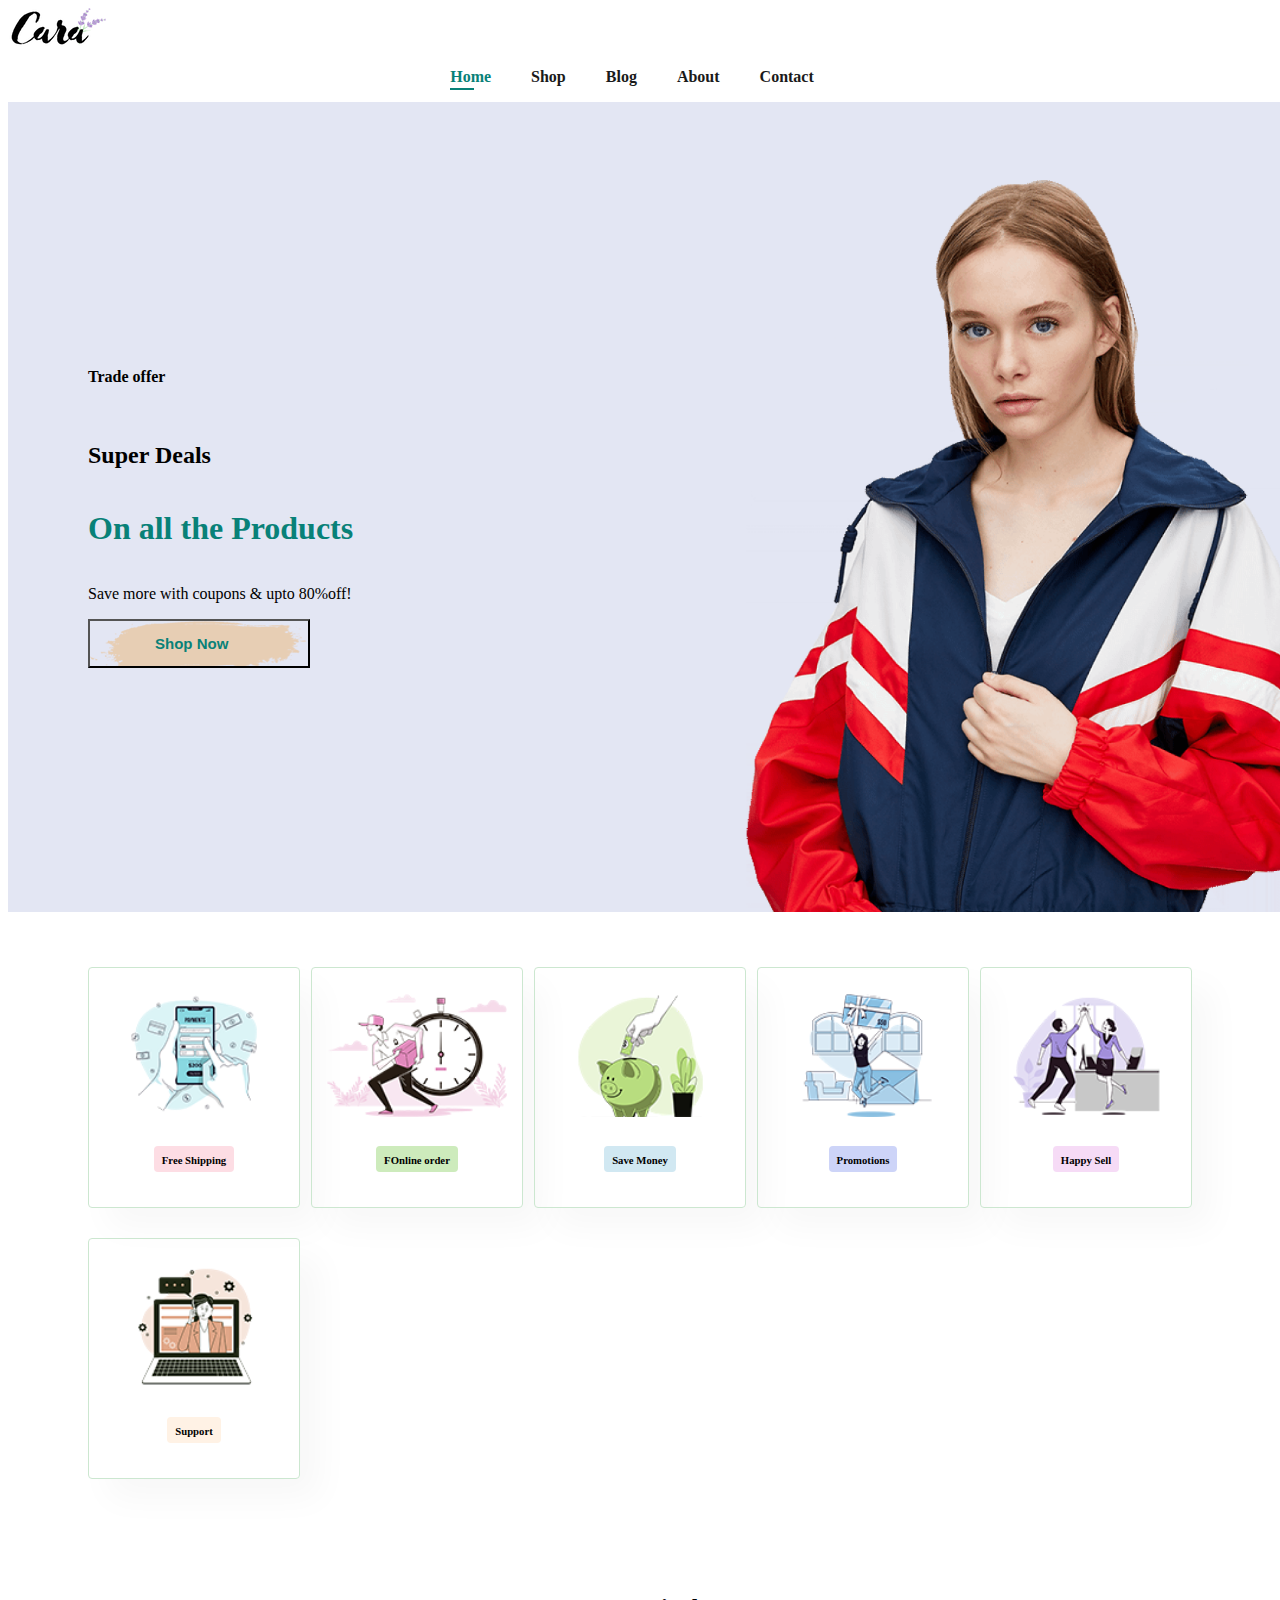
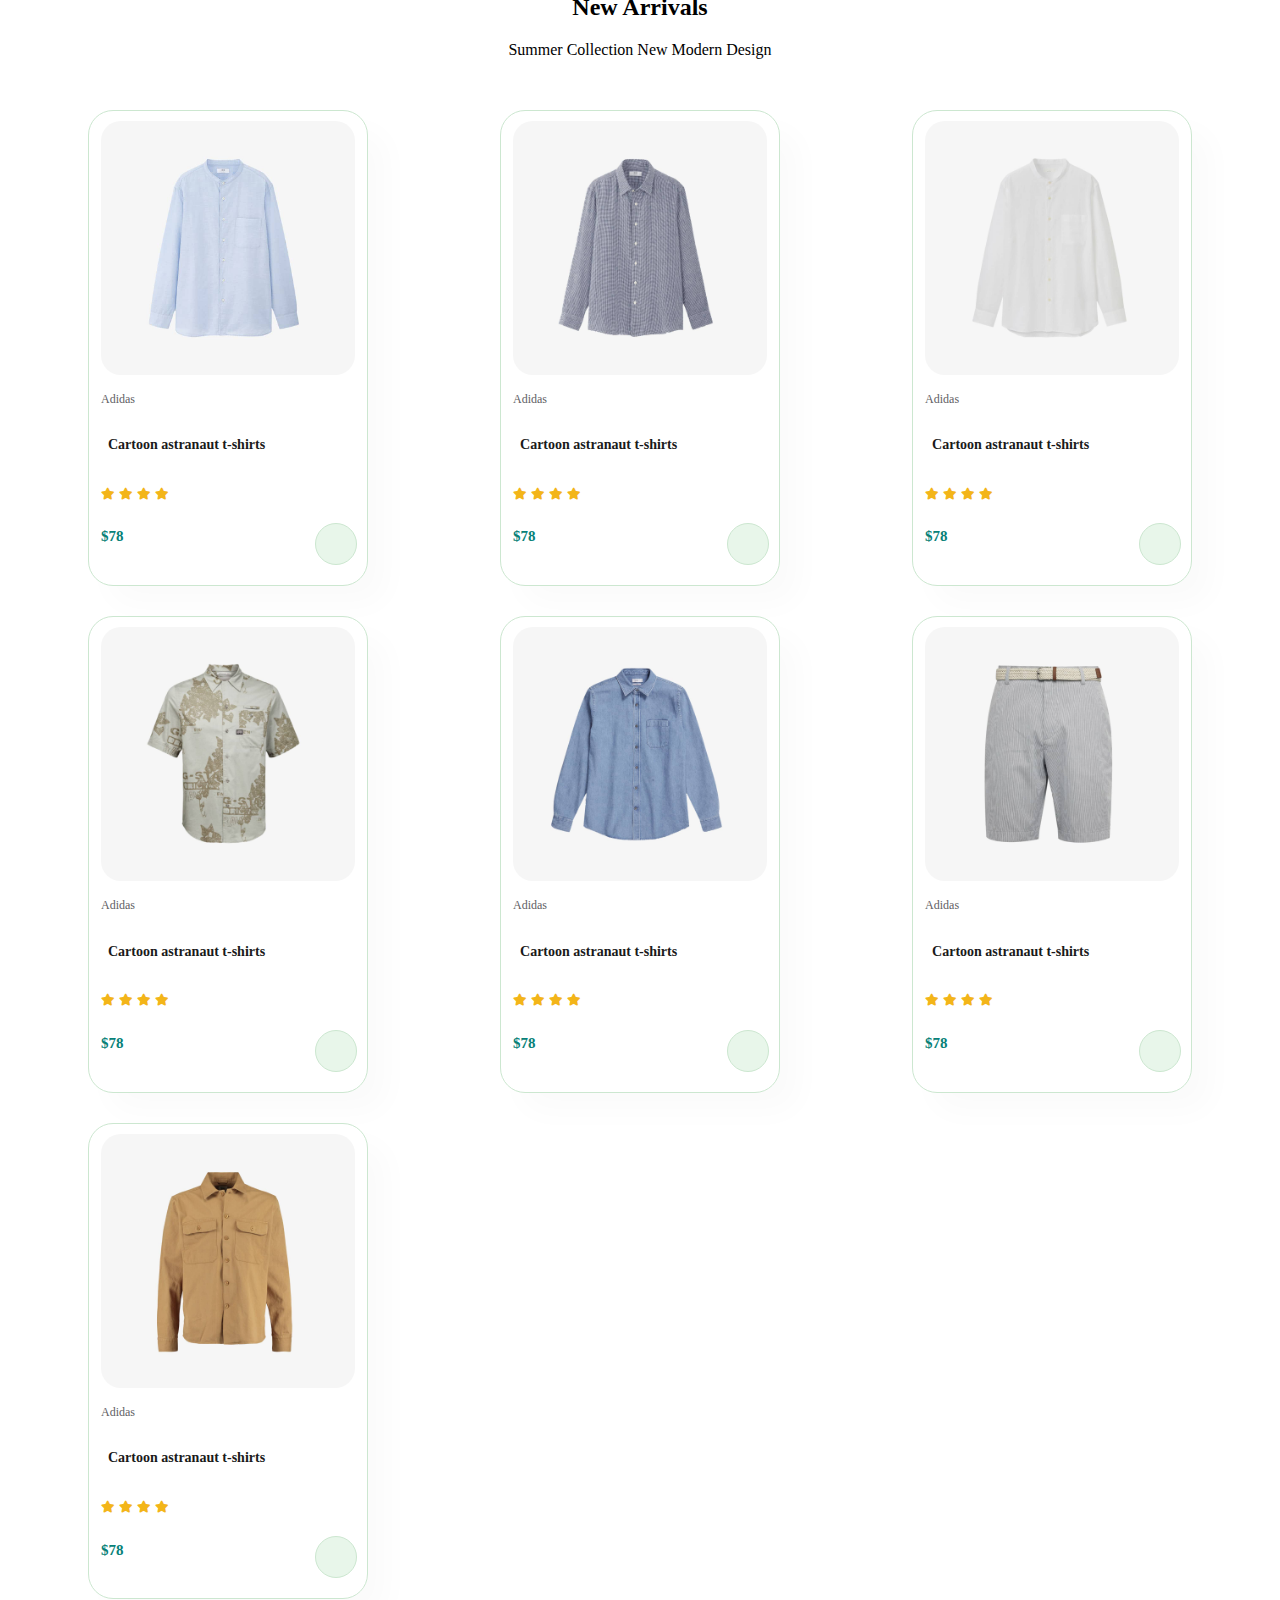
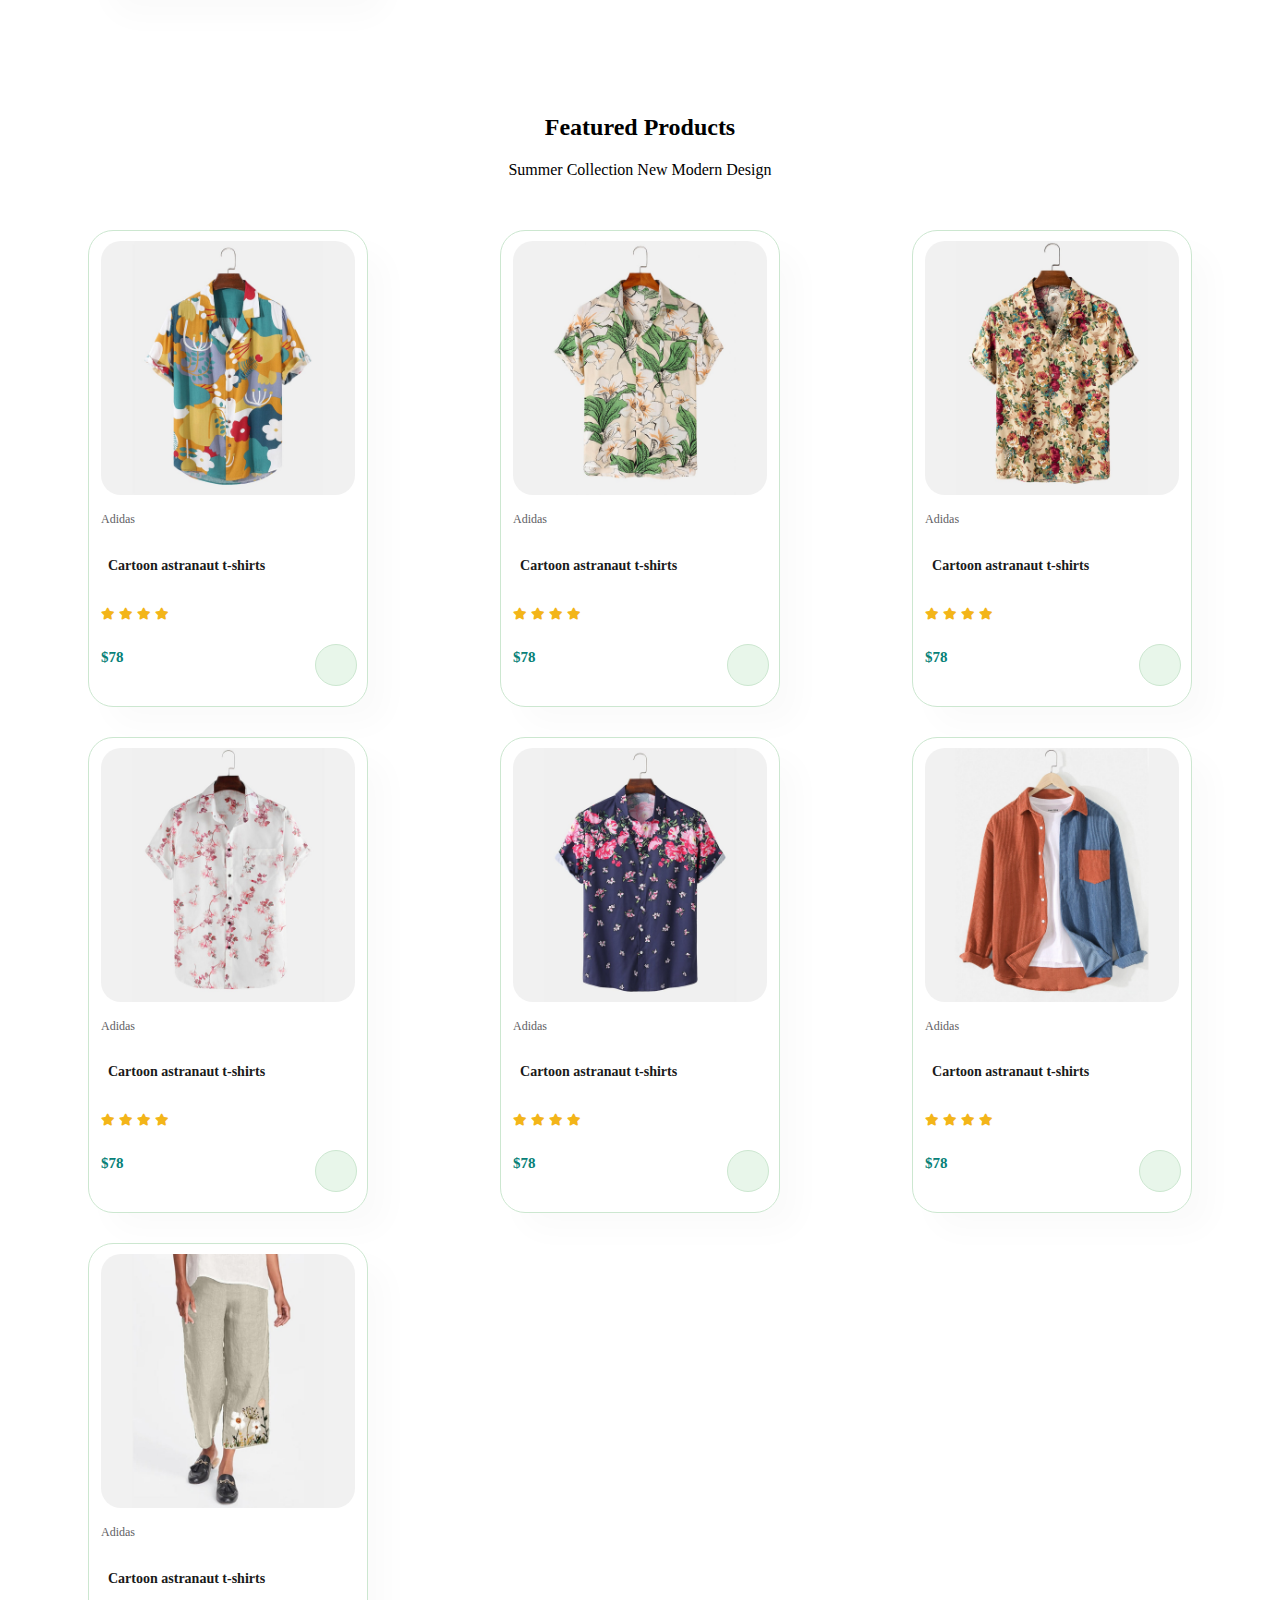
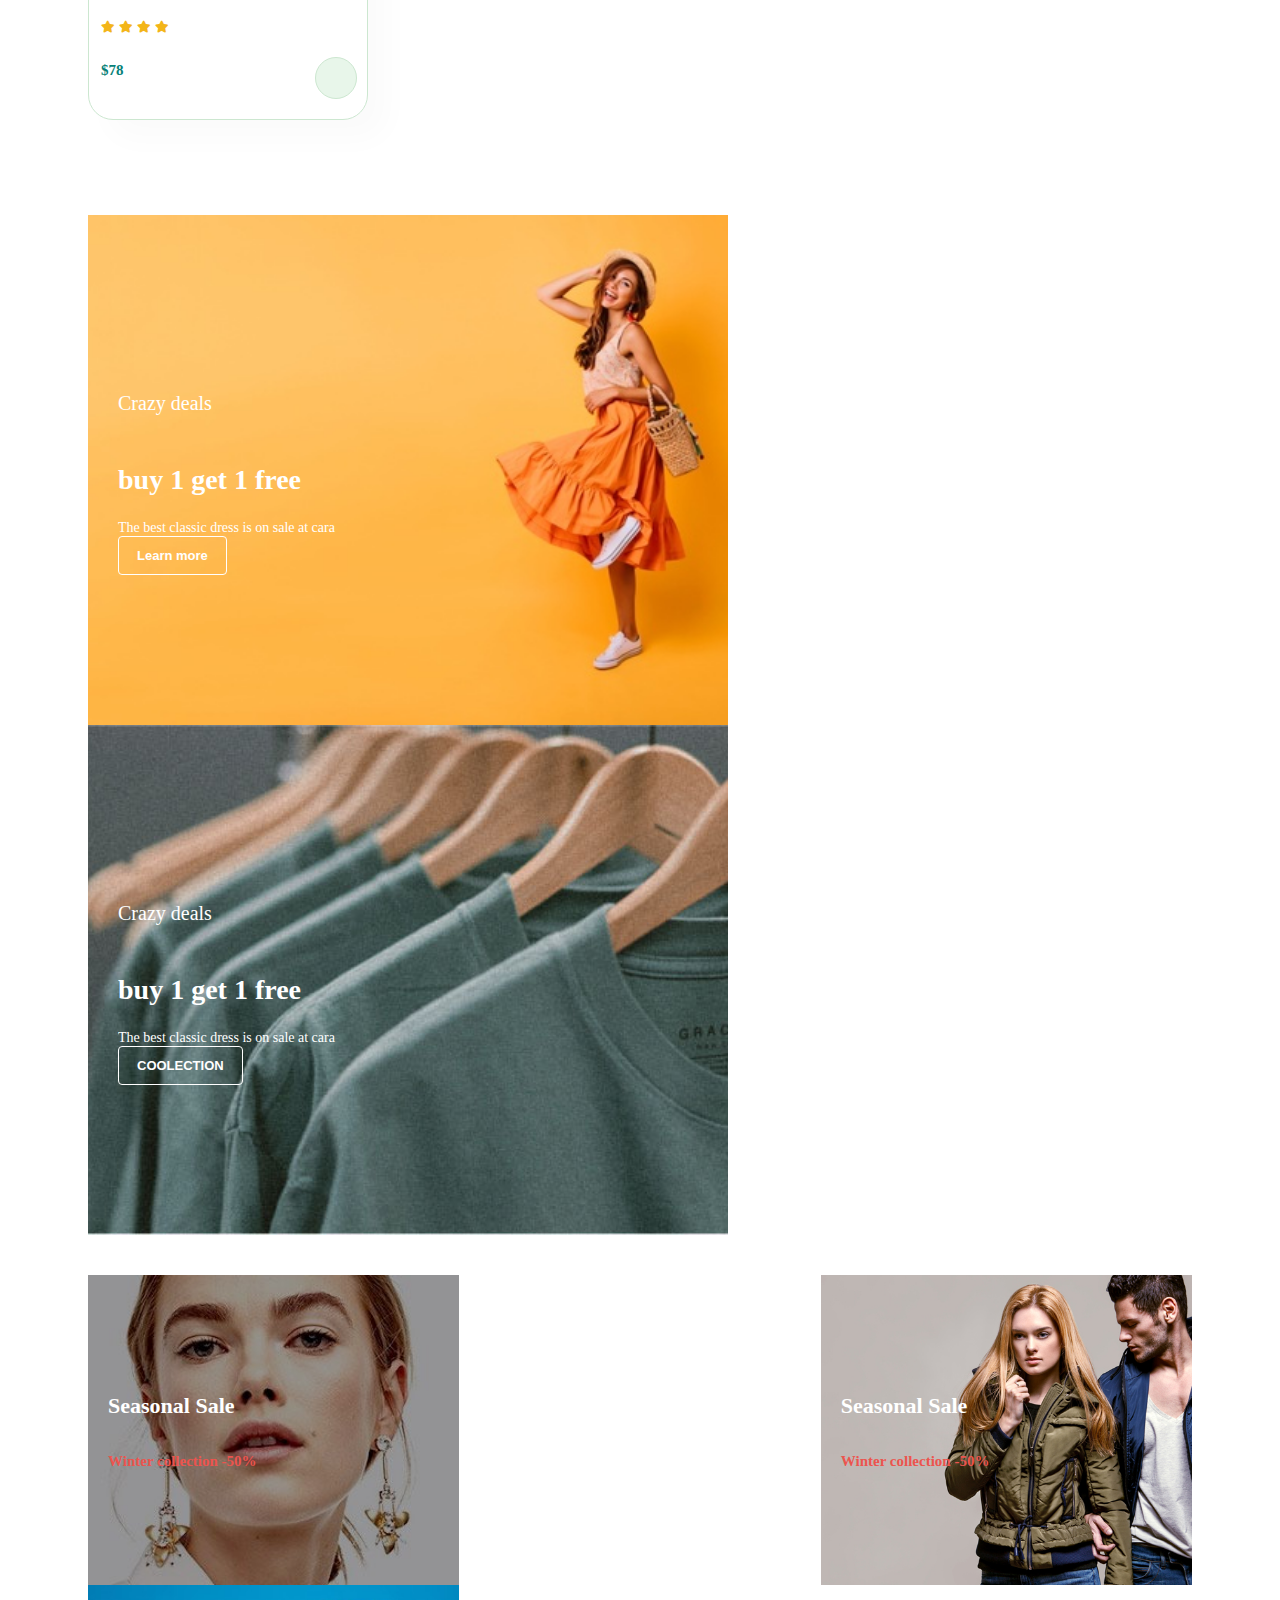
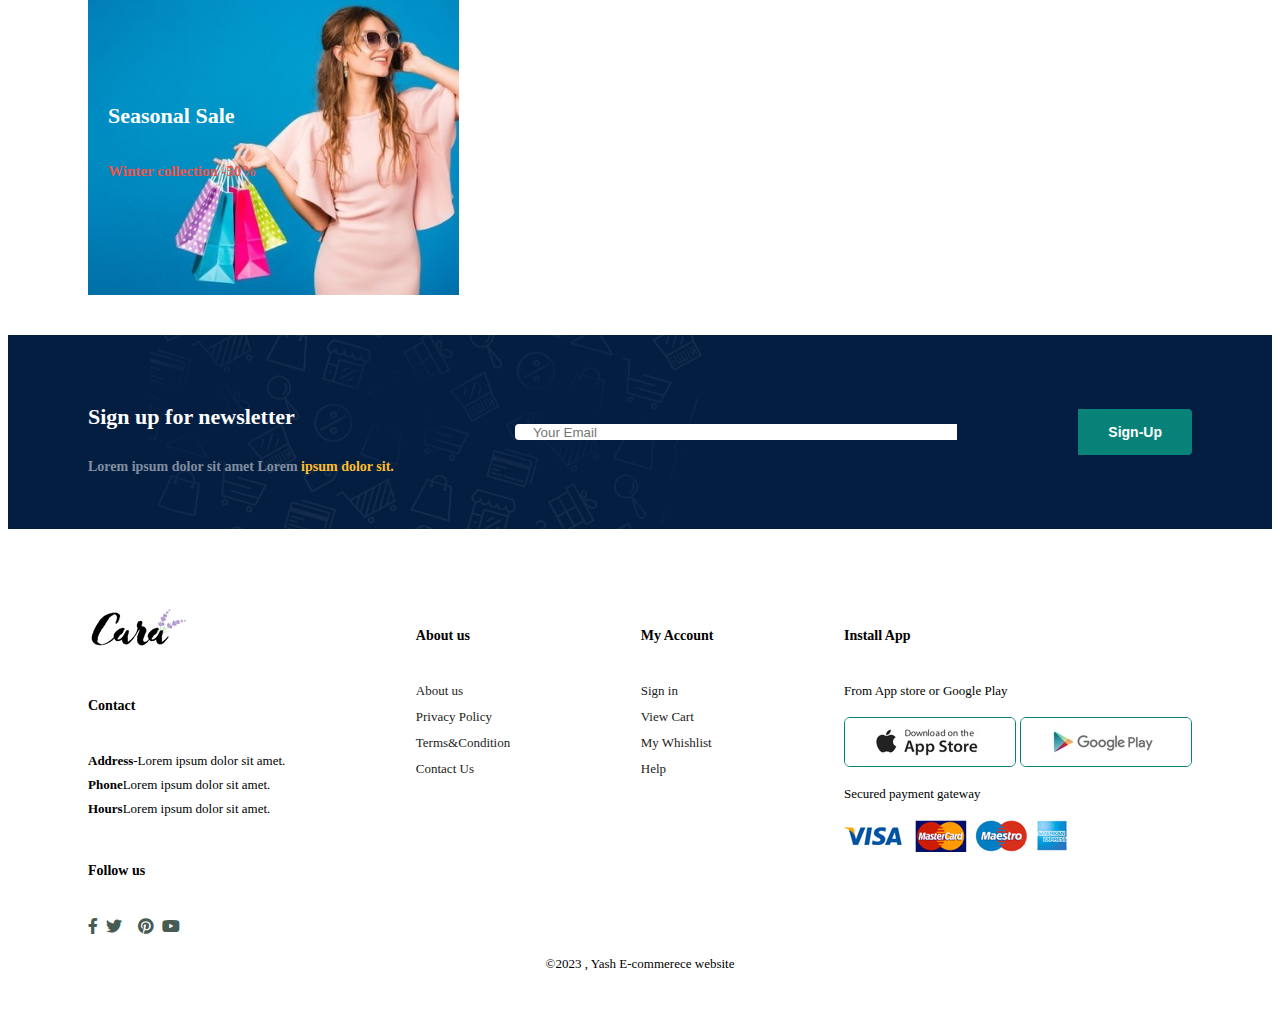
<file: index.html>
<!DOCTYPE html>
<html lang="en">
  <head>
    <meta charset="UTF-8" />
    <meta name="viewport" content="width=device-width, initial-scale=1.0" />
    <title>E-commerece website</title>
    <link rel="stylesheet" href="style.css" />
    <link
      rel="stylesheet"
      href="https://pro.fontawesome.com/releases/v5.10.0/css/all.css"
    />
  </head>

  <body>
    <section id="header">
      <a href="#"><img src="Img/logo.png" class="logo" /></a>

      <div>
        <ul id="navbar">
          <li><a class="active" href="index.html">Home</a></li>
          <li><a href="shop.html">Shop</a></li>
          <li><a href="blog.html">Blog</a></li>
          <li><a href="about.html">About</a></li>
          <li><a href="Contact.html">Contact</a></li>
          <li id="lg-bag">
            <a href="cart.html"><i class="far fa-shopping-bag"></i></a>
          </li>
          <a href="#" id="close"><i class="far fa-times"></i></a>
        </ul>
      </div>
      <div id="mobile">
        <a href="cart.html"><i class="far fa-shopping-bag"></i></a>
        <i id="bar" class="fas fa-outdent"></i>
      </div>
    </section>
    <section id="hero">
      <h4>Trade offer</h4>
      <h2>Super Deals</h2>
      <h1>On all the Products</h1>
      <p>Save more with coupons & upto 80%off!</p>
      <button>Shop Now</button>
    </section>

    <section id="feature" class="section-p1">
      <div class="feature-box">
        <img src="Img/Feature/f1.png" alt="" />
        <h6>Free Shipping</h6>
      </div>
      <div class="feature-box">
        <img src="Img/Feature/f2.png" alt="" />
        <h6>FOnline order</h6>
      </div>
      <div class="feature-box">
        <img src="Img/Feature/f3.png" alt="" />
        <h6>Save Money</h6>
      </div>
      <div class="feature-box">
        <img src="Img/Feature/f4.png" alt="" />
        <h6>Promotions</h6>
      </div>
      <div class="feature-box">
        <img src="Img/Feature/f5.png" alt="" />
        <h6>Happy Sell</h6>
      </div>
      <div class="feature-box">
        <img src="Img/Feature/f6.png" alt="" />
        <h6>Support</h6>
      </div>
    </section>

    <section id="Product-1" class="section-p1">
      <h2>New Arrivals</h2>
      <p>Summer Collection New Modern Design</p>
      <div class="pro-container">
        <div class="pro">
          <img src="Img/product/n1.jpg" alt="" />
          <div class="descr">
            <span>Adidas</span>
            <h5>Cartoon astranaut t-shirts</h5>
            <div class="star">
              <i class="fas fa-star"></i>
              <i class="fas fa-star"></i>
              <i class="fas fa-star"></i>
              <i class="fas fa-star"></i>
            </div>
            <h4>$78</h4>
          </div>
          <a href="#"><i class="fal fa-shopping-cart cart"></i></a>
        </div>
        <div class="pro">
          <img src="Img/product/n2.jpg" alt="" />
          <div class="descr">
            <span>Adidas</span>
            <h5>Cartoon astranaut t-shirts</h5>
            <div class="star">
              <i class="fas fa-star"></i>
              <i class="fas fa-star"></i>
              <i class="fas fa-star"></i>
              <i class="fas fa-star"></i>
            </div>
            <h4>$78</h4>
          </div>
          <a href="#"><i class="fal fa-shopping-cart cart"></i></a>
        </div>
        <div class="pro">
          <img src="Img/product/n3.jpg" alt="" />
          <div class="descr">
            <span>Adidas</span>
            <h5>Cartoon astranaut t-shirts</h5>
            <div class="star">
              <i class="fas fa-star"></i>
              <i class="fas fa-star"></i>
              <i class="fas fa-star"></i>
              <i class="fas fa-star"></i>
            </div>
            <h4>$78</h4>
          </div>
          <a href="#"><i class="fal fa-shopping-cart cart"></i></a>
        </div>
        <div class="pro">
          <img src="Img/product/n4.jpg" alt="" />
          <div class="descr">
            <span>Adidas</span>
            <h5>Cartoon astranaut t-shirts</h5>
            <div class="star">
              <i class="fas fa-star"></i>
              <i class="fas fa-star"></i>
              <i class="fas fa-star"></i>
              <i class="fas fa-star"></i>
            </div>
            <h4>$78</h4>
          </div>
          <a href="#"><i class="fal fa-shopping-cart cart"></i></a>
        </div>
        <div class="pro">
          <img src="Img/product/n5.jpg" alt="" />
          <div class="descr">
            <span>Adidas</span>
            <h5>Cartoon astranaut t-shirts</h5>
            <div class="star">
              <i class="fas fa-star"></i>
              <i class="fas fa-star"></i>
              <i class="fas fa-star"></i>
              <i class="fas fa-star"></i>
            </div>
            <h4>$78</h4>
          </div>
          <a href="#"><i class="fal fa-shopping-cart cart"></i></a>
        </div>
        <div class="pro">
          <img src="Img/product/n6.jpg" alt="" />
          <div class="descr">
            <span>Adidas</span>
            <h5>Cartoon astranaut t-shirts</h5>
            <div class="star">
              <i class="fas fa-star"></i>
              <i class="fas fa-star"></i>
              <i class="fas fa-star"></i>
              <i class="fas fa-star"></i>
            </div>
            <h4>$78</h4>
          </div>
          <a href="#"><i class="fal fa-shopping-cart cart"></i></a>
        </div>
        <div class="pro">
          <img src="Img/product/n7.jpg" alt="" />
          <div class="descr">
            <span>Adidas</span>
            <h5>Cartoon astranaut t-shirts</h5>
            <div class="star">
              <i class="fas fa-star"></i>
              <i class="fas fa-star"></i>
              <i class="fas fa-star"></i>
              <i class="fas fa-star"></i>
            </div>
            <h4>$78</h4>
          </div>
          <a href="#"><i class="fal fa-shopping-cart cart"></i></a>
        </div>
      </div>
      <!-- <div class="pro">
        <img src="Img/product/n8.jpg" alt="" />
        <div class="descr">
          <span>Adidas</span>
          <h5>Cartoon astranaut t-shirts</h5>
          <div class="star">
            <i class="fas fa-star"></i>
            <i class="fas fa-star"></i>
            <i class="fas fa-star"></i>
            <i class="fas fa-star"></i>
          </div>
          <h4>$78</h4>
        </div>
        <a href="#"><i class="fal fa-shopping-cart cart"></i></a>
      </div>
    </div> -->
    </section>
    <!-- <section id="banner" class="section-m1">
      <h4>Repair Service</h4>
      <h2>Up to <span>70% Off</span> - All t-shirts & Accesories</h2>
      <button class="normal">Explore more</button>
    </section> -->
    <section id="Product-1" class="section-p1">
      <h2>Featured Products</h2>
      <p>Summer Collection New Modern Design</p>
      <div class="pro-container">
        <div class="pro">
          <img src="Img/product/f1.jpg" alt="" />
          <div class="descr">
            <span>Adidas</span>
            <h5>Cartoon astranaut t-shirts</h5>
            <div class="star">
              <i class="fas fa-star"></i>
              <i class="fas fa-star"></i>
              <i class="fas fa-star"></i>
              <i class="fas fa-star"></i>
            </div>
            <h4>$78</h4>
          </div>
          <a href="#"><i class="fal fa-shopping-cart cart"></i></a>
        </div>
        <div class="pro">
          <img src="Img/product/f2.jpg" alt="" />
          <div class="descr">
            <span>Adidas</span>
            <h5>Cartoon astranaut t-shirts</h5>
            <div class="star">
              <i class="fas fa-star"></i>
              <i class="fas fa-star"></i>
              <i class="fas fa-star"></i>
              <i class="fas fa-star"></i>
            </div>
            <h4>$78</h4>
          </div>
          <a href="#"><i class="fal fa-shopping-cart cart"></i></a>
        </div>
        <div class="pro">
          <img src="Img/product/f3.jpg" alt="" />
          <div class="descr">
            <span>Adidas</span>
            <h5>Cartoon astranaut t-shirts</h5>
            <div class="star">
              <i class="fas fa-star"></i>
              <i class="fas fa-star"></i>
              <i class="fas fa-star"></i>
              <i class="fas fa-star"></i>
            </div>
            <h4>$78</h4>
          </div>
          <a href="#"><i class="fal fa-shopping-cart cart"></i></a>
        </div>
        <div class="pro">
          <img src="Img/product/f4.jpg" alt="" />
          <div class="descr">
            <span>Adidas</span>
            <h5>Cartoon astranaut t-shirts</h5>
            <div class="star">
              <i class="fas fa-star"></i>
              <i class="fas fa-star"></i>
              <i class="fas fa-star"></i>
              <i class="fas fa-star"></i>
            </div>
            <h4>$78</h4>
          </div>
          <a href="#"><i class="fal fa-shopping-cart cart"></i></a>
        </div>
        <div class="pro">
          <img src="Img/product/f5.jpg" alt="" />
          <div class="descr">
            <span>Adidas</span>
            <h5>Cartoon astranaut t-shirts</h5>
            <div class="star">
              <i class="fas fa-star"></i>
              <i class="fas fa-star"></i>
              <i class="fas fa-star"></i>
              <i class="fas fa-star"></i>
            </div>
            <h4>$78</h4>
          </div>
          <a href="#"><i class="fal fa-shopping-cart cart"></i></a>
        </div>
        <div class="pro">
          <img src="Img/product/f6.jpg" alt="" />
          <div class="descr">
            <span>Adidas</span>
            <h5>Cartoon astranaut t-shirts</h5>
            <div class="star">
              <i class="fas fa-star"></i>
              <i class="fas fa-star"></i>
              <i class="fas fa-star"></i>
              <i class="fas fa-star"></i>
            </div>
            <h4>$78</h4>
          </div>
          <a href="#"><i class="fal fa-shopping-cart cart"></i></a>
        </div>
        <div class="pro">
          <img src="Img/product/f7.jpg" alt="" />
          <div class="descr">
            <span>Adidas</span>
            <h5>Cartoon astranaut t-shirts</h5>
            <div class="star">
              <i class="fas fa-star"></i>
              <i class="fas fa-star"></i>
              <i class="fas fa-star"></i>
              <i class="fas fa-star"></i>
            </div>
            <h4>$78</h4>
          </div>
          <a href="#"><i class="fal fa-shopping-cart cart"></i></a>
        </div>
      </div>
    </section>

    <section id="sm-banner" class="section-p1">
      <div class="banner-box">
        <h4>Crazy deals</h4>
        <h2>buy 1 get 1 free</h2>
        <span>The best classic dress is on sale at cara</span>
        <button class="white">Learn more</button>
      </div>
      <div class="banner-box banner-box2">
        <h4>Crazy deals</h4>
        <h2>buy 1 get 1 free</h2>
        <span>The best classic dress is on sale at cara</span>
        <button class="white">COOLECTION</button>
      </div>
    </section>

    <section id="banner-3">
      <div class="banner-box">
        <h2>Seasonal Sale</h2>
        <h3>Winter collection -50%</h3>
      </div>
      <div class="banner-box banner-box2">
        <h2>Seasonal Sale</h2>
        <h3>Winter collection -50%</h3>
      </div>
      <div class="banner-box banner-box3">
        <h2>Seasonal Sale</h2>
        <h3>Winter collection -50%</h3>
      </div>
    </section>
    <section id="news-letter" class="section-p1 section-m1">
      <div class="news-text">
        <h4>Sign up for newsletter</h4>
        <p>Lorem ipsum dolor sit amet Lorem <span>ipsum dolor sit.</span></p>
      </div>

      <div class="form"><input type="text" placeholder="Your Email" /></div>
      <button class="normal">Sign-Up</button>
    </section>
    <footer class="section-p1">
      <div class="col">
        <img class="logo" src="Img/logo.png" alt="" />
        <h4>Contact</h4>
        <p><strong>Address</strong>-Lorem ipsum dolor sit amet.</p>
        <p><strong>Phone</strong>Lorem ipsum dolor sit amet.</p>
        <p><strong>Hours</strong>Lorem ipsum dolor sit amet.</p>
        <div class="follow">
          <h4>Follow us</h4>
          <div class="icon">
            <i class="fab fa-facebook-f"></i>
            <i class="fab fa-twitter"></i>
            <i class="fab fa-Instagram"></i>
            <i class="fab fa-pinterest"></i>
            <i class="fab fa-youtube"></i>
          </div>
        </div>
      </div>
      <div class="col">
        <h4>About us</h4>
        <a href="#">About us</a>
        <a href="#">Privacy Policy</a>
        <a href="#">Terms&Condition</a>
        <a href="#">Contact Us</a>
      </div>
      <div class="col">
        <h4>My Account</h4>
        <a href="#">Sign in</a>
        <a href="#">View Cart</a>
        <a href="#">My Whishlist</a>
        <a href="#">Help</a>
      </div>

      <div class="col install">
        <h4>Install App</h4>
        <p>From App store or Google Play</p>
        <div class="row">
          <img src="Img/pay/app.jpg" alt="" />
          <img src="Img/pay/play.jpg" alt="" />
        </div>
        <p>Secured payment gateway</p>
        <img src="Img/pay/pay.png" alt="" />
      </div>

      <div class="copywright">
        <p>©2023 , Yash E-commerece website</p>
      </div>
    </footer>
    <script src="script.js"></script>
  </body>
</html>
</file>
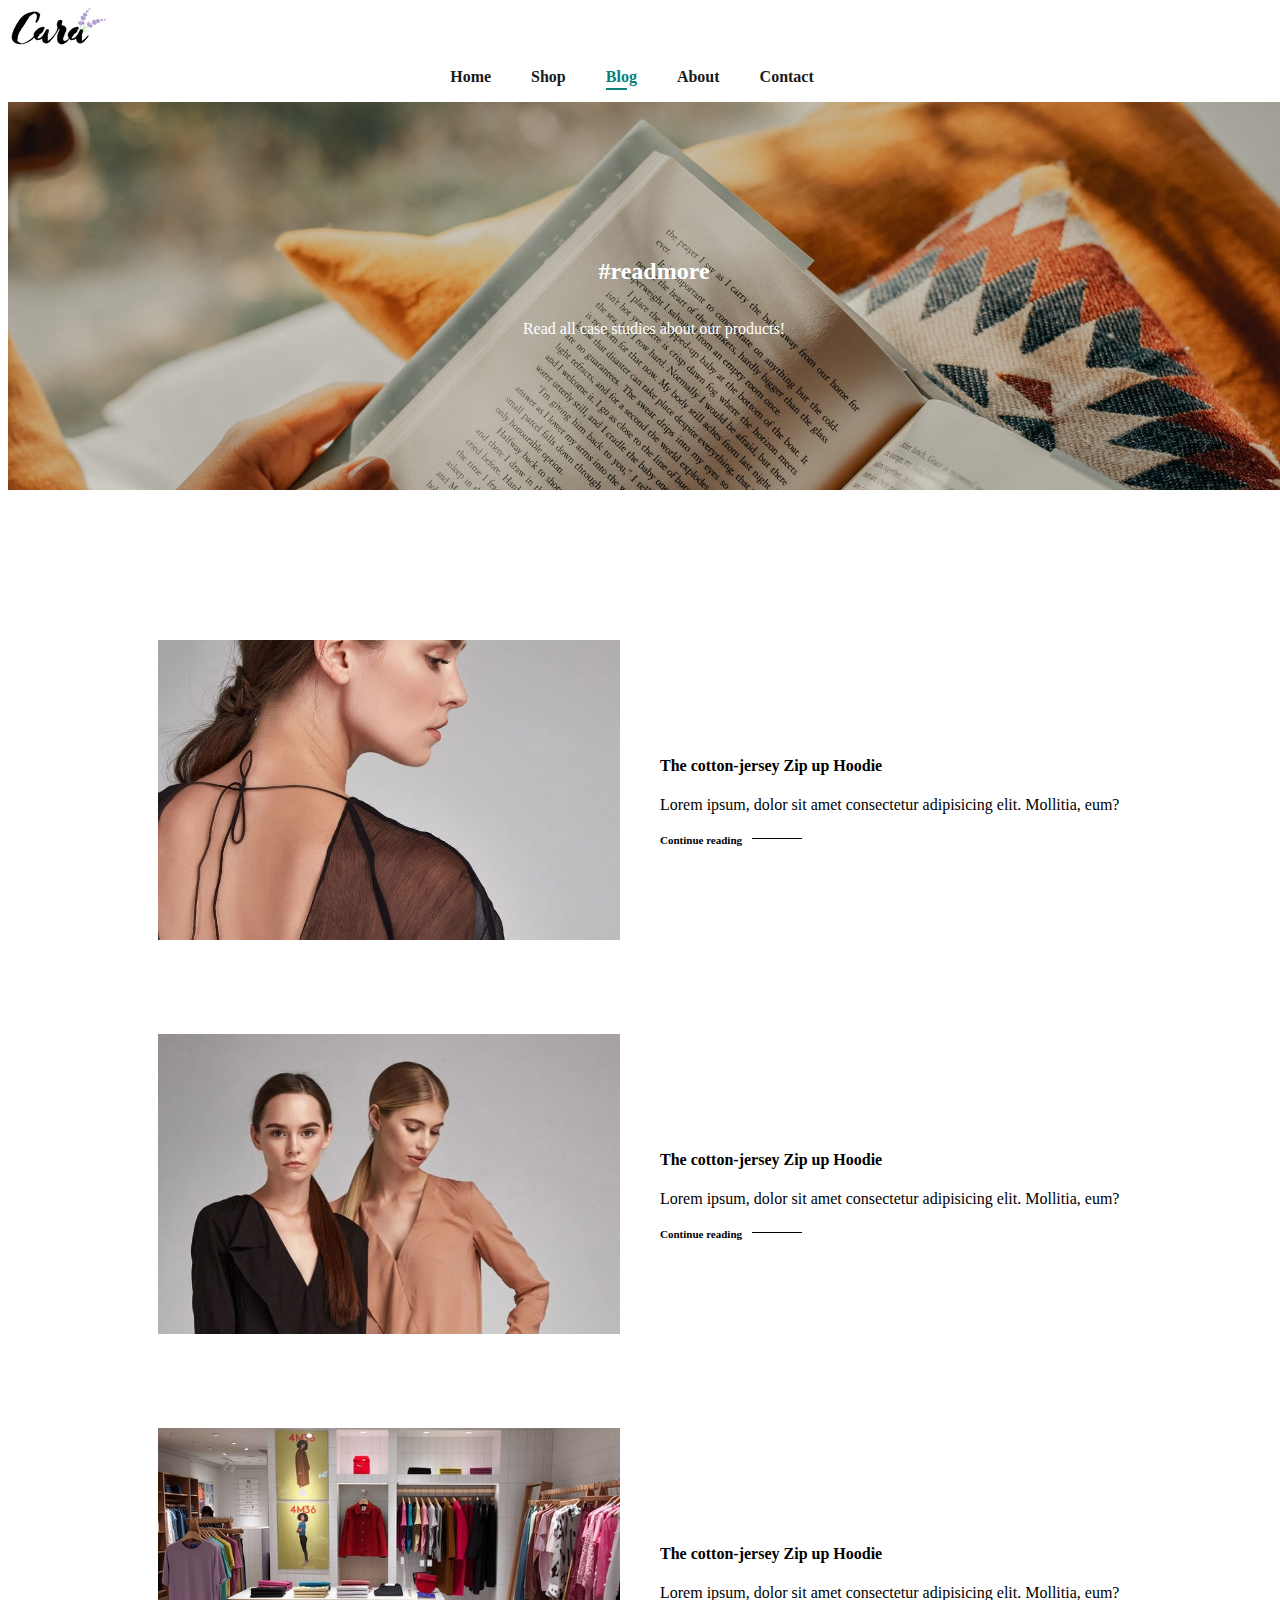
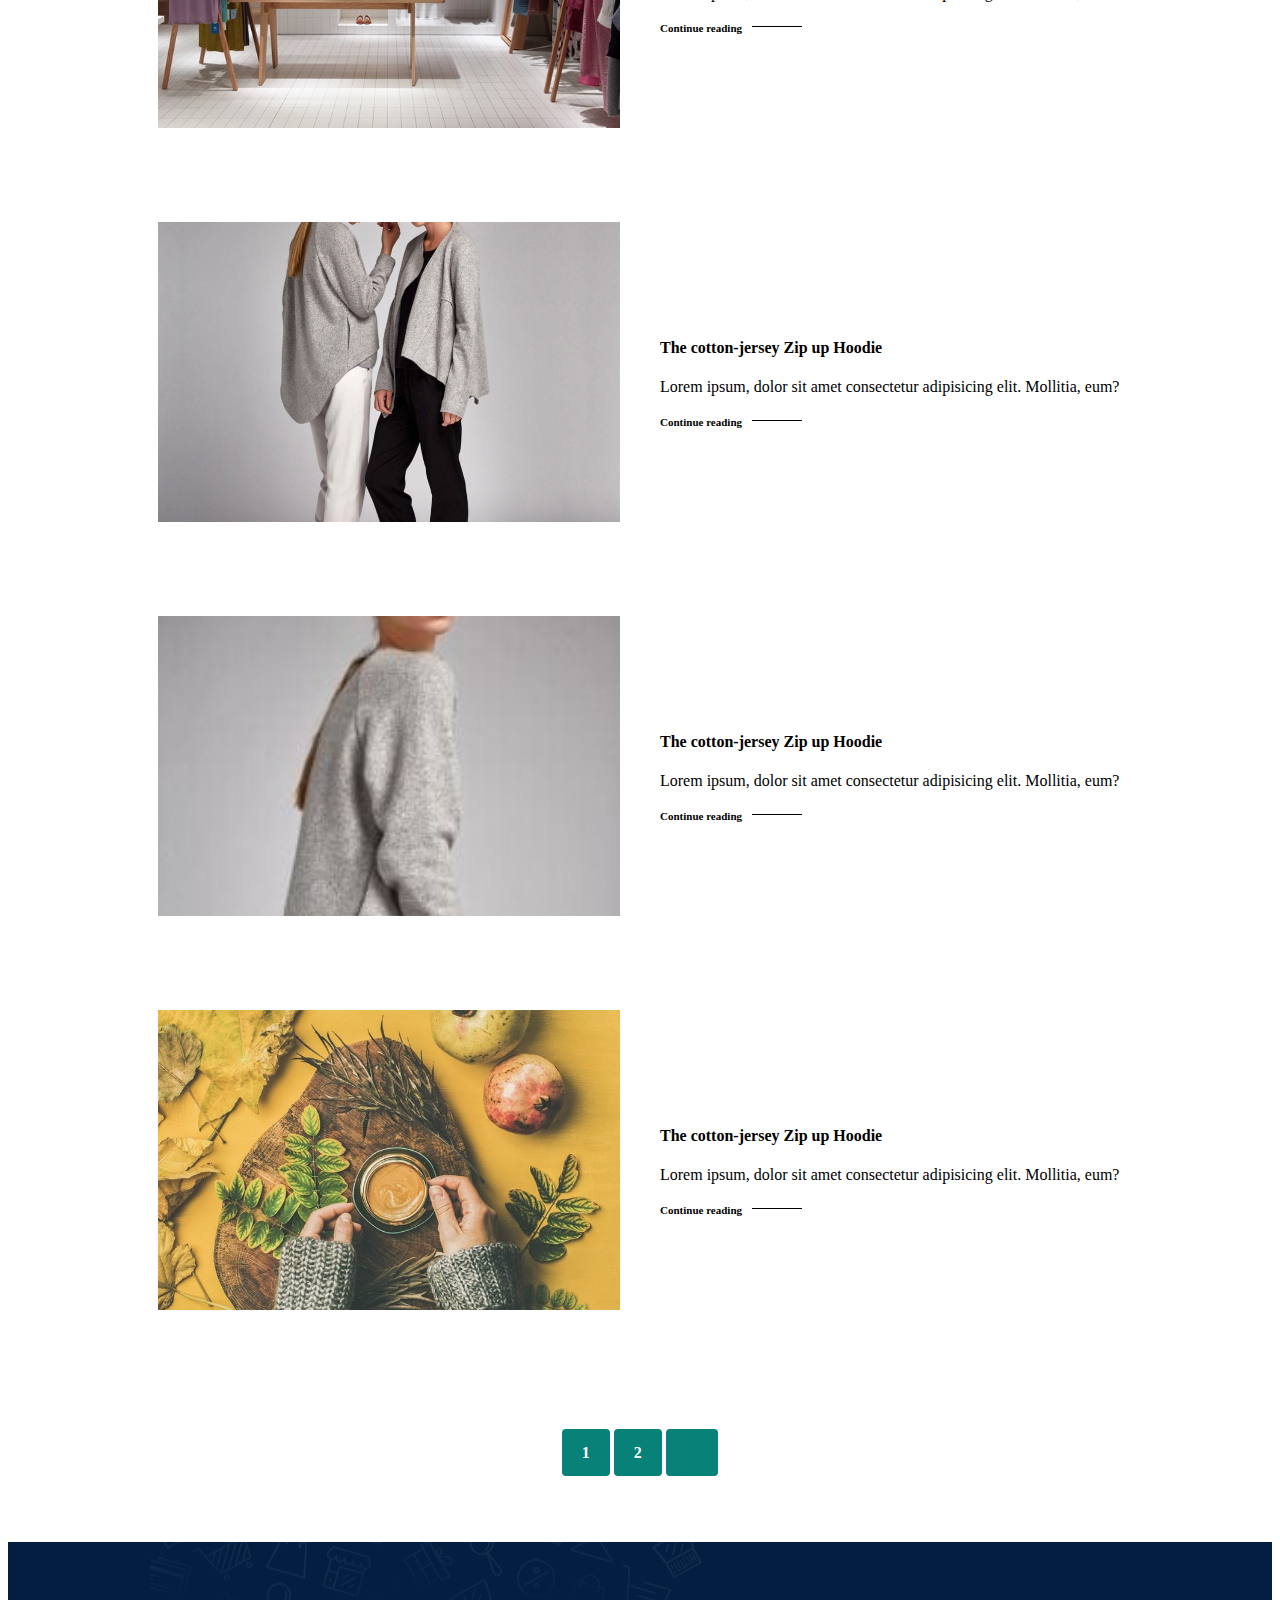
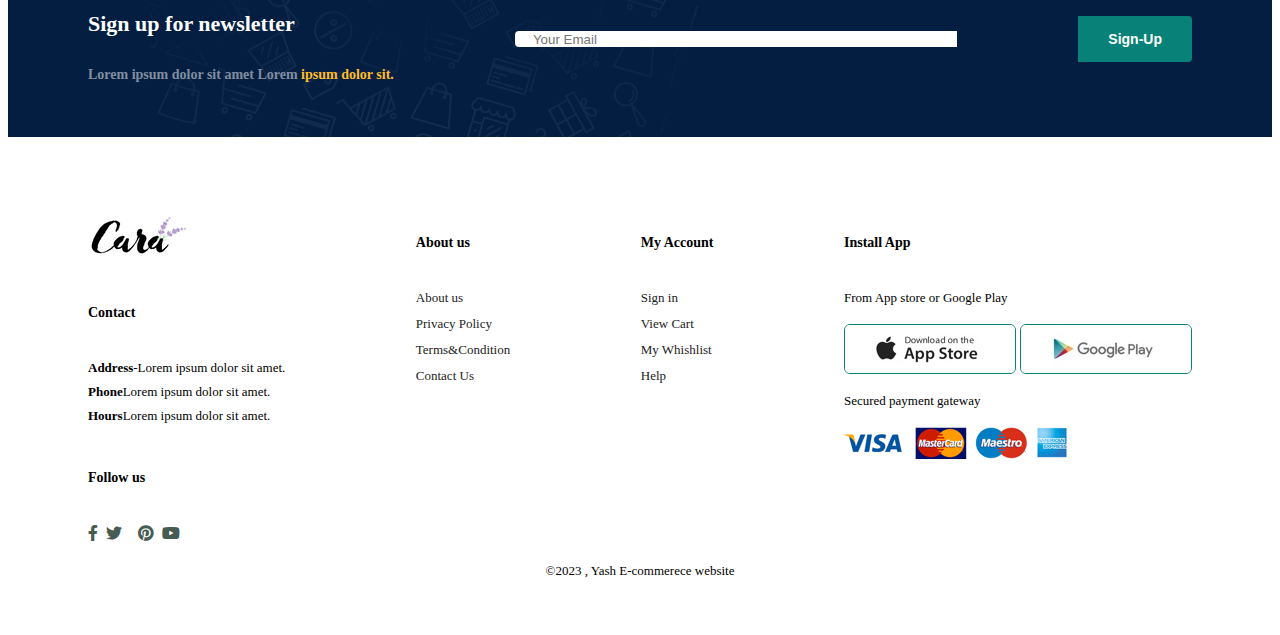
<file: blog.html>
<!DOCTYPE html>
<html lang="en">
  <head>
    <meta charset="UTF-8" />
    <meta name="viewport" content="width=device-width, initial-scale=1.0" />
    <title>E-commerece website</title>
    <link rel="stylesheet" href="style.css" />
    <link
      rel="stylesheet"
      href="https://pro.fontawesome.com/releases/v5.10.0/css/all.css"
    />
  </head>

  <body>
    <section id="header">
      <a href="#"><img src="Img/logo.png" class="logo" /></a>

      <div>
        <ul id="navbar">
          <li><a href="index.html">Home</a></li>
          <li><a href="shop.html">Shop</a></li>
          <li><a class="active" href="blog.html">Blog</a></li>
          <li><a href="about.html">About</a></li>
          <li><a href="Contact.html">Contact</a></li>
          <li id="lg-bag">
            <a href="cart.html"><i class="far fa-shopping-bag"></i></a>
          </li>
          <a href="#" id="close"><i class="far fa-times"></i></a>
        </ul>
      </div>
      <div id="mobile">
        <a href="cart.html"><i class="far fa-shopping-bag"></i></a>
        <i id="bar" class="fas fa-outdent"></i>
      </div>
    </section>
    <section id="page-header" class="blog-header">
      <h2>#readmore</h2>

      <p>Read all case studies about our products!</p>
    </section>

    <section id="blog">
      <div class="blog-box">
        <div class="blog-img">
          <img src="Img/Blog/b1.jpg" alt="" />
        </div>
        <div class="blog-details">
          <h4>The cotton-jersey Zip up Hoodie</h4>
          <p>
            Lorem ipsum, dolor sit amet consectetur adipisicing elit. Mollitia,
            eum?
          </p>
          <a href="#">Continue reading</a>
        </div>
        <h1>12/01</h1>
      </div>
      <div class="blog-box">
        <div class="blog-img">
          <img src="Img/Blog/b2.jpg" alt="" />
        </div>
        <div class="blog-details">
          <h4>The cotton-jersey Zip up Hoodie</h4>
          <p>
            Lorem ipsum, dolor sit amet consectetur adipisicing elit. Mollitia,
            eum?
          </p>
          <a href="#">Continue reading</a>
        </div>
        <h1>12/01</h1>
      </div>
      <div class="blog-box">
        <div class="blog-img">
          <img src="Img/Blog/b3.jpg" alt="" />
        </div>
        <div class="blog-details">
          <h4>The cotton-jersey Zip up Hoodie</h4>
          <p>
            Lorem ipsum, dolor sit amet consectetur adipisicing elit. Mollitia,
            eum?
          </p>
          <a href="#">Continue reading</a>
        </div>
        <h1>12/01</h1>
      </div>
      <div class="blog-box">
        <div class="blog-img">
          <img src="Img/Blog/b4.jpg" alt="" />
        </div>
        <div class="blog-details">
          <h4>The cotton-jersey Zip up Hoodie</h4>
          <p>
            Lorem ipsum, dolor sit amet consectetur adipisicing elit. Mollitia,
            eum?
          </p>
          <a href="#">Continue reading</a>
        </div>
        <h1>12/01</h1>
      </div>
      <div class="blog-box">
        <div class="blog-img">
          <img src="Img/Blog/b5.jpg" alt="" />
        </div>
        <div class="blog-details">
          <h4>The cotton-jersey Zip up Hoodie</h4>
          <p>
            Lorem ipsum, dolor sit amet consectetur adipisicing elit. Mollitia,
            eum?
          </p>
          <a href="#">Continue reading</a>
        </div>
        <h1>12/01</h1>
      </div>

      <div class="blog-box">
        <div class="blog-img">
          <img src="Img/Blog/b6.jpg" alt="" />
        </div>
        <div class="blog-details">
          <h4>The cotton-jersey Zip up Hoodie</h4>
          <p>
            Lorem ipsum, dolor sit amet consectetur adipisicing elit. Mollitia,
            eum?
          </p>
          <a href="#">Continue reading</a>
        </div>
        <h1>12/01</h1>
      </div>
    </section>

    <section id="pagination" class="section-p1">
      <a href="#">1</a>
      <a href="#">2</a>
      <a href="#"><i class="fal fa-long-arrow-alt-right"></i></a>
    </section>

    <section id="news-letter" class="section-p1 section-m1">
      <div class="news-text">
        <h4>Sign up for newsletter</h4>
        <p>Lorem ipsum dolor sit amet Lorem <span>ipsum dolor sit.</span></p>
      </div>

      <div class="form"><input type="text" placeholder="Your Email" /></div>
      <button class="normal">Sign-Up</button>
    </section>
    <footer class="section-p1">
      <div class="col">
        <img class="logo" src="Img/logo.png" alt="" />
        <h4>Contact</h4>
        <p><strong>Address</strong>-Lorem ipsum dolor sit amet.</p>
        <p><strong>Phone</strong>Lorem ipsum dolor sit amet.</p>
        <p><strong>Hours</strong>Lorem ipsum dolor sit amet.</p>
        <div class="follow">
          <h4>Follow us</h4>
          <div class="icon">
            <i class="fab fa-facebook-f"></i>
            <i class="fab fa-twitter"></i>
            <i class="fab fa-Instagram"></i>
            <i class="fab fa-pinterest"></i>
            <i class="fab fa-youtube"></i>
          </div>
        </div>
      </div>
      <div class="col">
        <h4>About us</h4>
        <a href="#">About us</a>
        <a href="#">Privacy Policy</a>
        <a href="#">Terms&Condition</a>
        <a href="#">Contact Us</a>
      </div>
      <div class="col">
        <h4>My Account</h4>
        <a href="#">Sign in</a>
        <a href="#">View Cart</a>
        <a href="#">My Whishlist</a>
        <a href="#">Help</a>
      </div>

      <div class="col install">
        <h4>Install App</h4>
        <p>From App store or Google Play</p>
        <div class="row">
          <img src="Img/pay/app.jpg" alt="" />
          <img src="Img/pay/play.jpg" alt="" />
        </div>
        <p>Secured payment gateway</p>
        <img src="Img/pay/pay.png" alt="" />
      </div>

      <div class="copywright">
        <p>©2023 , Yash E-commerece website</p>
      </div>
    </footer>
    <script src="script.js"></script>
  </body>
</html>
</file>
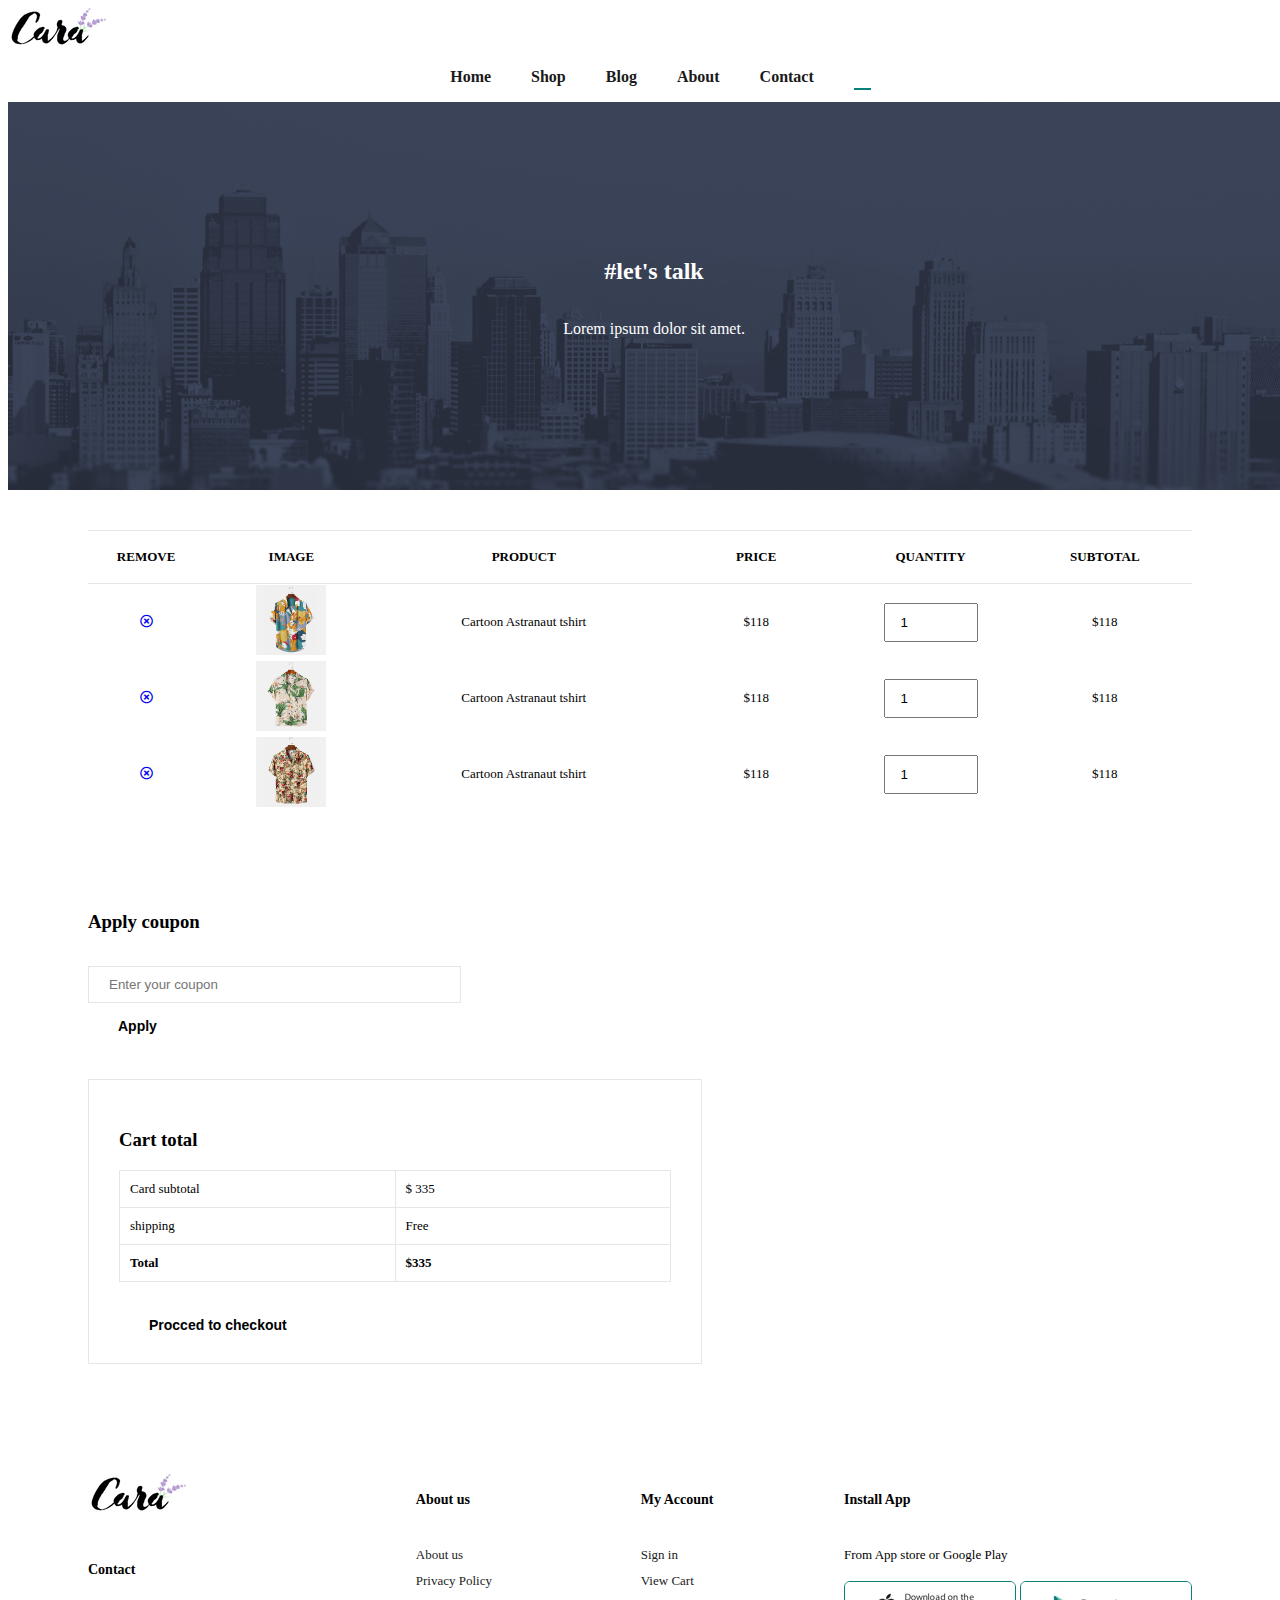
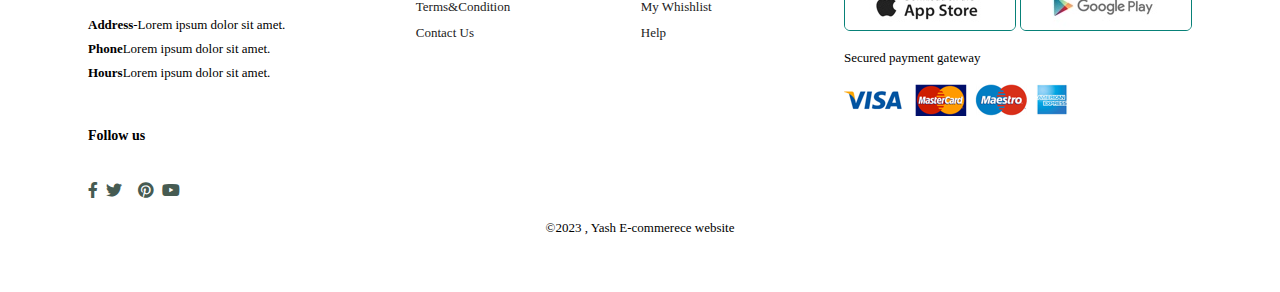
<file: cart.html>
<!DOCTYPE html>
<html lang="en">
  <head>
    <meta charset="UTF-8" />
    <meta name="viewport" content="width=device-width, initial-scale=1.0" />
    <title>E-commerece website</title>
    <link rel="stylesheet" href="style.css" />
    <link
      rel="stylesheet"
      href="https://pro.fontawesome.com/releases/v5.10.0/css/all.css"
    />
  </head>

  <body>
    <section id="header">
      <a href="#"><img src="Img/logo.png" class="logo" /></a>

      <div>
        <ul id="navbar">
          <li><a href="index.html">Home</a></li>
          <li><a href="shop.html">Shop</a></li>
          <li><a href="blog.html">Blog</a></li>
          <li><a href="about.html">About</a></li>
          <li><a href="contact.html">Contact</a></li>
          <li id="lg-bag">
            <a class="active" href="cart.html"
              ><i class="far fa-shopping-bag"></i
            ></a>
          </li>
          <a href="#" id="close"><i class="far fa-times"></i></a>
        </ul>
      </div>
      <div id="mobile">
        <a href="cart.html"><i class="far fa-shopping-bag"></i></a>
        <i id="bar" class="fas fa-outdent"></i>
      </div>
    </section>
    <section id="page-header" class="about-header">
      <h2>#let's talk</h2>

      <p>Lorem ipsum dolor sit amet.</p>
    </section>
    <section id="cart" class="section-p1">
      <table width="100%">
        <thead>
          <tr>
            <td>Remove</td>
            <td>Image</td>
            <td>Product</td>
            <td>Price</td>
            <td>Quantity</td>
            <td>Subtotal</td>
          </tr>
        </thead>
        <tbody>
          <tr>
            <td>
              <a href="#"><i class="far fa-times-circle"></i></a>
            </td>
            <td><img src="Img/product/f1.jpg" alt="" /></td>
            <td>Cartoon Astranaut tshirt</td>
            <td>$118</td>
            <td><input type="number" name="" id="" value="1" /></td>
            <td>$118</td>
          </tr>
          <tr>
            <td>
              <a href="#"><i class="far fa-times-circle"></i></a>
            </td>
            <td><img src="Img/product/f2.jpg" alt="" /></td>
            <td>Cartoon Astranaut tshirt</td>
            <td>$118</td>
            <td><input type="number" name="" id="" value="1" /></td>
            <td>$118</td>
          </tr>
          <tr>
            <td>
              <a href="#"><i class="far fa-times-circle"></i></a>
            </td>
            <td><img src="Img/product/f3.jpg" alt="" /></td>
            <td>Cartoon Astranaut tshirt</td>
            <td>$118</td>
            <td><input type="number" name="" id="" value="1" /></td>
            <td>$118</td>
          </tr>
        </tbody>
      </table>
    </section>
    <section id="cart-add" class="section-p1">
      <div id="coupon">
        <h3>Apply coupon</h3>
        <div>
          <div><input type="text" placeholder="Enter your coupon" /></div>
          <button class="normal">Apply</button>
        </div>
      </div>

      <div id="subtotal">
        <h3>Cart total</h3>
        <table>
          <tr>
            <td>Card subtotal</td>
            <td>$ 335</td>
          </tr>
          <tr>
            <td>shipping</td>
            <td>Free</td>
          </tr>
          <tr>
            <td><strong>Total</strong></td>
            <td><strong>$335</strong></td>
          </tr>
        </table>
        <button class="normal">Procced to checkout</button>
      </div>
    </section>

    <footer class="section-p1">
      <div class="col">
        <img class="logo" src="Img/logo.png" alt="" />
        <h4>Contact</h4>
        <p><strong>Address</strong>-Lorem ipsum dolor sit amet.</p>
        <p><strong>Phone</strong>Lorem ipsum dolor sit amet.</p>
        <p><strong>Hours</strong>Lorem ipsum dolor sit amet.</p>
        <div class="follow">
          <h4>Follow us</h4>
          <div class="icon">
            <i class="fab fa-facebook-f"></i>
            <i class="fab fa-twitter"></i>
            <i class="fab fa-Instagram"></i>
            <i class="fab fa-pinterest"></i>
            <i class="fab fa-youtube"></i>
          </div>
        </div>
      </div>
      <div class="col">
        <h4>About us</h4>
        <a href="#">About us</a>
        <a href="#">Privacy Policy</a>
        <a href="#">Terms&Condition</a>
        <a href="#">Contact Us</a>
      </div>
      <div class="col">
        <h4>My Account</h4>
        <a href="#">Sign in</a>
        <a href="#">View Cart</a>
        <a href="#">My Whishlist</a>
        <a href="#">Help</a>
      </div>

      <div class="col install">
        <h4>Install App</h4>
        <p>From App store or Google Play</p>
        <div class="row">
          <img src="Img/pay/app.jpg" alt="" />
          <img src="Img/pay/play.jpg" alt="" />
        </div>
        <p>Secured payment gateway</p>
        <img src="Img/pay/pay.png" alt="" />
      </div>

      <div class="copywright">
        <p>©2023 , Yash E-commerece website</p>
      </div>
    </footer>
    <script src="script.js"></script>
  </body>
</html>
</file>
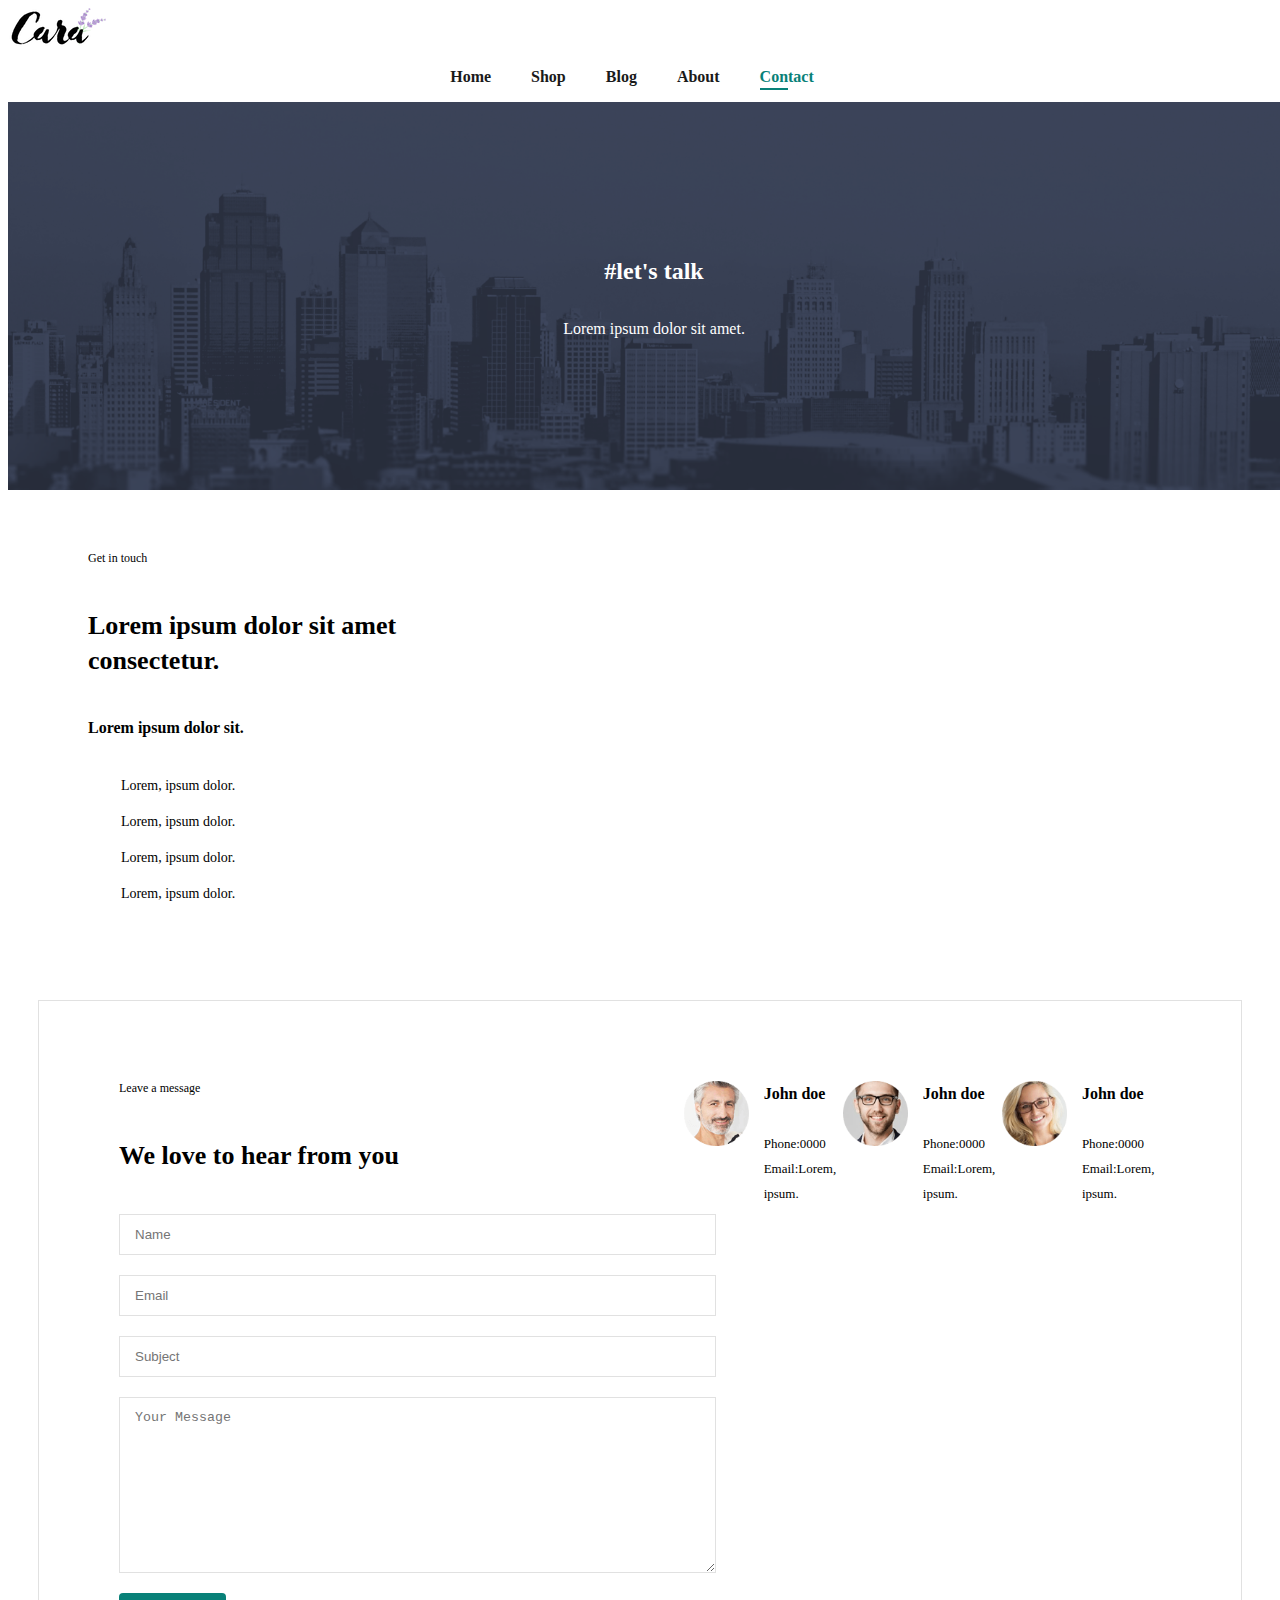
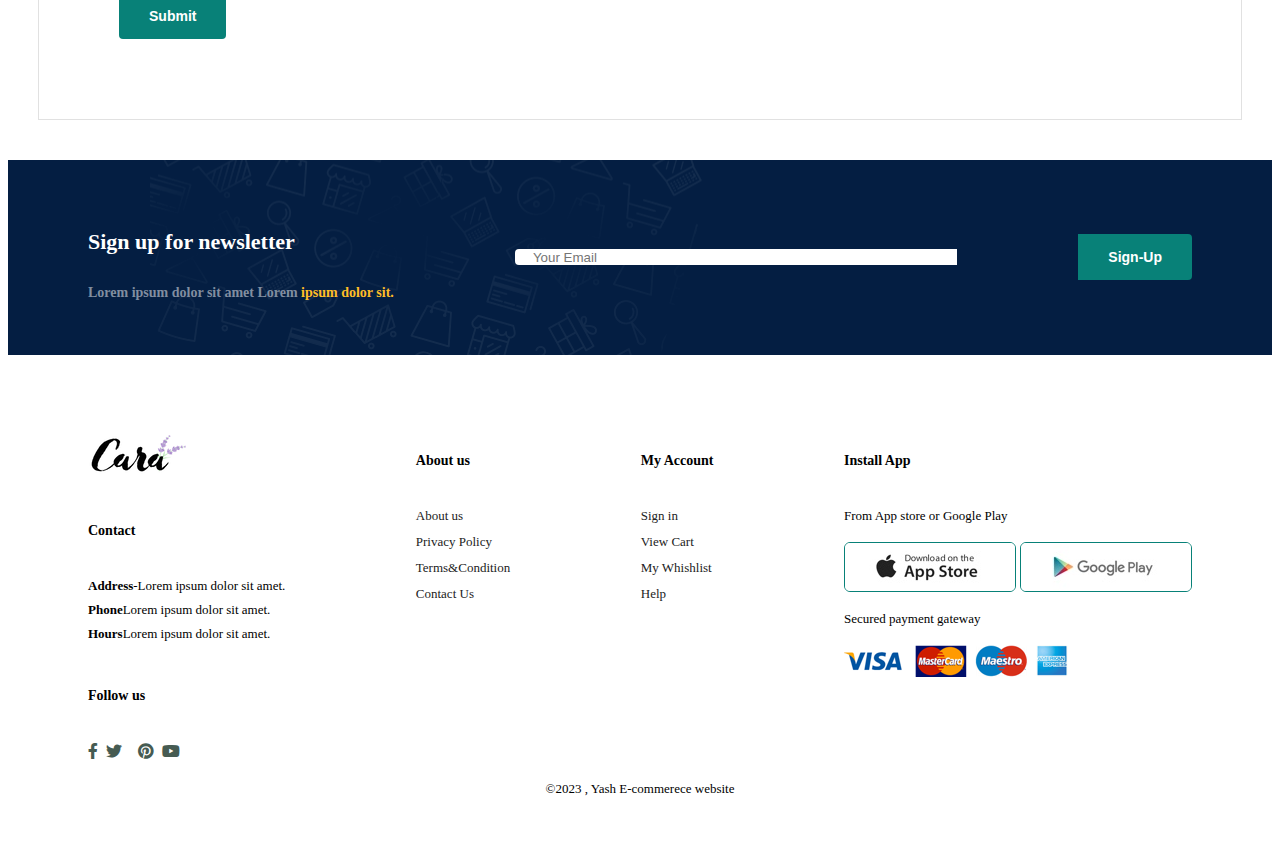
<file: contact.html>
<!DOCTYPE html>
<html lang="en">
  <head>
    <meta charset="UTF-8" />
    <meta name="viewport" content="width=device-width, initial-scale=1.0" />
    <title>E-commerece website</title>
    <link rel="stylesheet" href="style.css" />
    <link
      rel="stylesheet"
      href="https://pro.fontawesome.com/releases/v5.10.0/css/all.css"
    />
  </head>

  <body>
    <section id="header">
      <a href="#"><img src="Img/logo.png" class="logo" /></a>

      <div>
        <ul id="navbar">
          <li><a href="index.html">Home</a></li>
          <li><a href="shop.html">Shop</a></li>
          <li><a href="blog.html">Blog</a></li>
          <li><a href="about.html">About</a></li>
          <li><a class="active" href="contact.html">Contact</a></li>
          <li id="lg-bag">
            <a href="cart.html"><i class="far fa-shopping-bag"></i></a>
          </li>
          <a href="#" id="close"><i class="far fa-times"></i></a>
        </ul>
      </div>
      <div id="mobile">
        <a href="cart.html"><i class="far fa-shopping-bag"></i></a>
        <i id="bar" class="fas fa-outdent"></i>
      </div>
    </section>
    <section id="page-header" class="about-header">
      <h2>#let's talk</h2>

      <p>Lorem ipsum dolor sit amet.</p>
    </section>
    <section id="contact-details" class="section-p1">
      <div class="details">
        <span>Get in touch</span>
        <h2>Lorem ipsum dolor sit amet consectetur.</h2>
        <h3>Lorem ipsum dolor sit.</h3>
        <div>
          <li>
            <i class="fal fa-map"></i>
            <p>Lorem, ipsum dolor.</p>
          </li>
          <li>
            <i class="fal fa-envelope"></i>
            <p>Lorem, ipsum dolor.</p>
          </li>
          <li>
            <i class="fal fa-phone-alt"></i>
            <p>Lorem, ipsum dolor.</p>
          </li>
          <li>
            <i class="fal fa-clock"></i>
            <p>Lorem, ipsum dolor.</p>
          </li>
        </div>
      </div>
      <div class="map">
        <iframe
          src="https://www.google.com/maps/embed?pb=!1m18!1m12!1m3!1d238129.63924956098!2d78.9076952392179!3d21.161326257481065!2m3!1f0!2f0!3f0!3m2!1i1024!2i768!4f13.1!3m3!1m2!1s0x3bd4c0a5a31faf13%3A0x19b37d06d0bb3e2b!2sNagpur%2C%20Maharashtra!5e0!3m2!1sen!2sin!4v1701412882318!5m2!1sen!2sin"
          width="600"
          height="450"
          style="border: 0"
          allowfullscreen=""
          loading="lazy"
          referrerpolicy="no-referrer-when-downgrade"
        ></iframe>
      </div>
    </section>
    <section id="form-details">
      <form action="">
        <span>Leave a message</span>
        <h2>We love to hear from you</h2>
        <input type="text" placeholder="Name" />
        <input type="text" placeholder="Email" />
        <input type="text" placeholder="Subject" />
        <textarea
          name=""
          id=""
          cols="30"
          rows="10"
          placeholder="Your Message"
        ></textarea>
        <button class="normal">Submit</button>
      </form>
      <div class="people">
        <div>
          <img src="Img/people/1.png" alt="" />
          <p><span>John doe</span><br />Phone:0000 <br />Email:Lorem, ipsum.</p>
        </div>
      </div>
      <div class="people">
        <div>
          <img src="Img/people/2.png" alt="" />
          <p><span>John doe</span><br />Phone:0000 <br />Email:Lorem, ipsum.</p>
        </div>
      </div>
      <div class="people">
        <div>
          <img src="Img/people/3.png" alt="" />
          <p><span>John doe</span><br />Phone:0000 <br />Email:Lorem, ipsum.</p>
        </div>
      </div>
    </section>

    <section id="news-letter" class="section-p1 section-m1">
      <div class="news-text">
        <h4>Sign up for newsletter</h4>
        <p>Lorem ipsum dolor sit amet Lorem <span>ipsum dolor sit.</span></p>
      </div>

      <div class="form"><input type="text" placeholder="Your Email" /></div>
      <button class="normal">Sign-Up</button>
    </section>

    <footer class="section-p1">
      <div class="col">
        <img class="logo" src="Img/logo.png" alt="" />
        <h4>Contact</h4>
        <p><strong>Address</strong>-Lorem ipsum dolor sit amet.</p>
        <p><strong>Phone</strong>Lorem ipsum dolor sit amet.</p>
        <p><strong>Hours</strong>Lorem ipsum dolor sit amet.</p>
        <div class="follow">
          <h4>Follow us</h4>
          <div class="icon">
            <i class="fab fa-facebook-f"></i>
            <i class="fab fa-twitter"></i>
            <i class="fab fa-Instagram"></i>
            <i class="fab fa-pinterest"></i>
            <i class="fab fa-youtube"></i>
          </div>
        </div>
      </div>
      <div class="col">
        <h4>About us</h4>
        <a href="#">About us</a>
        <a href="#">Privacy Policy</a>
        <a href="#">Terms&Condition</a>
        <a href="#">Contact Us</a>
      </div>
      <div class="col">
        <h4>My Account</h4>
        <a href="#">Sign in</a>
        <a href="#">View Cart</a>
        <a href="#">My Whishlist</a>
        <a href="#">Help</a>
      </div>

      <div class="col install">
        <h4>Install App</h4>
        <p>From App store or Google Play</p>
        <div class="row">
          <img src="Img/pay/app.jpg" alt="" />
          <img src="Img/pay/play.jpg" alt="" />
        </div>
        <p>Secured payment gateway</p>
        <img src="Img/pay/pay.png" alt="" />
      </div>

      <div class="copywright">
        <p>©2023 , Yash E-commerece website</p>
      </div>
    </footer>
    <script src="script.js"></script>
  </body>
</html>
</file>
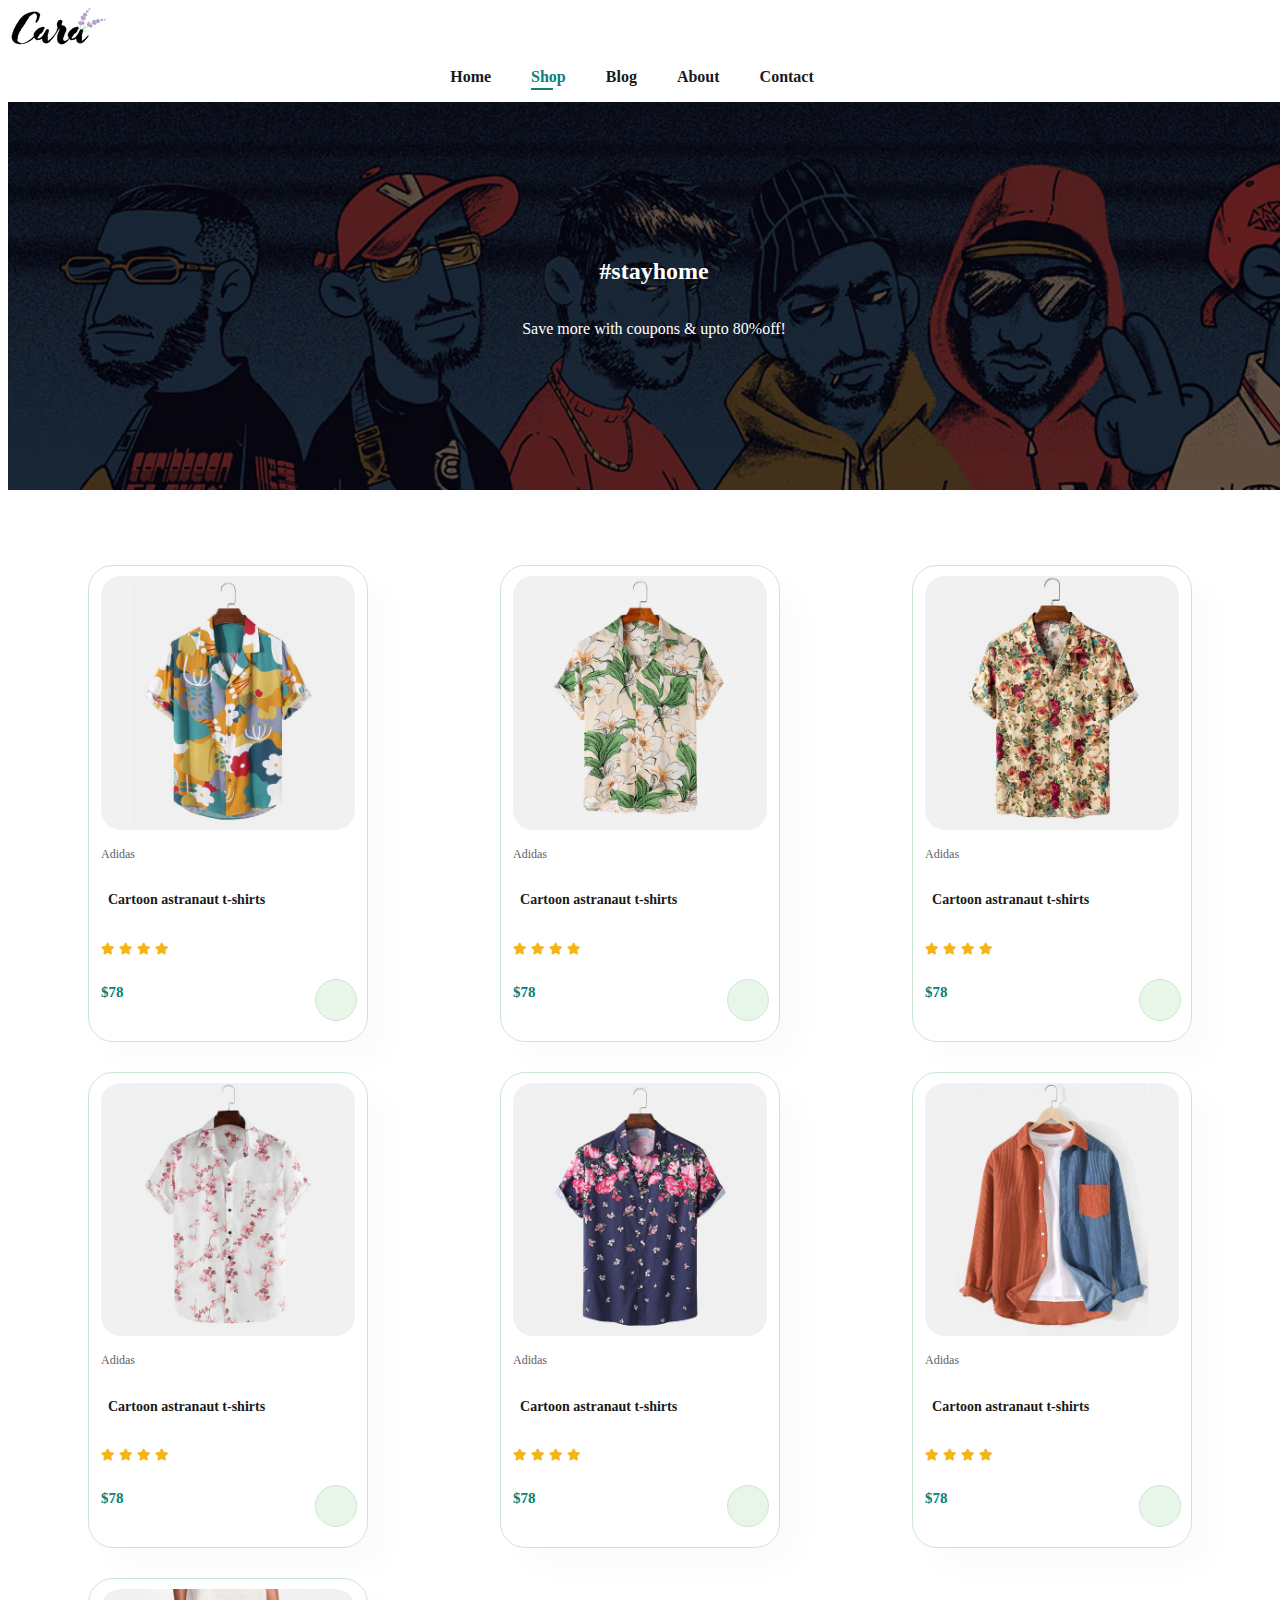
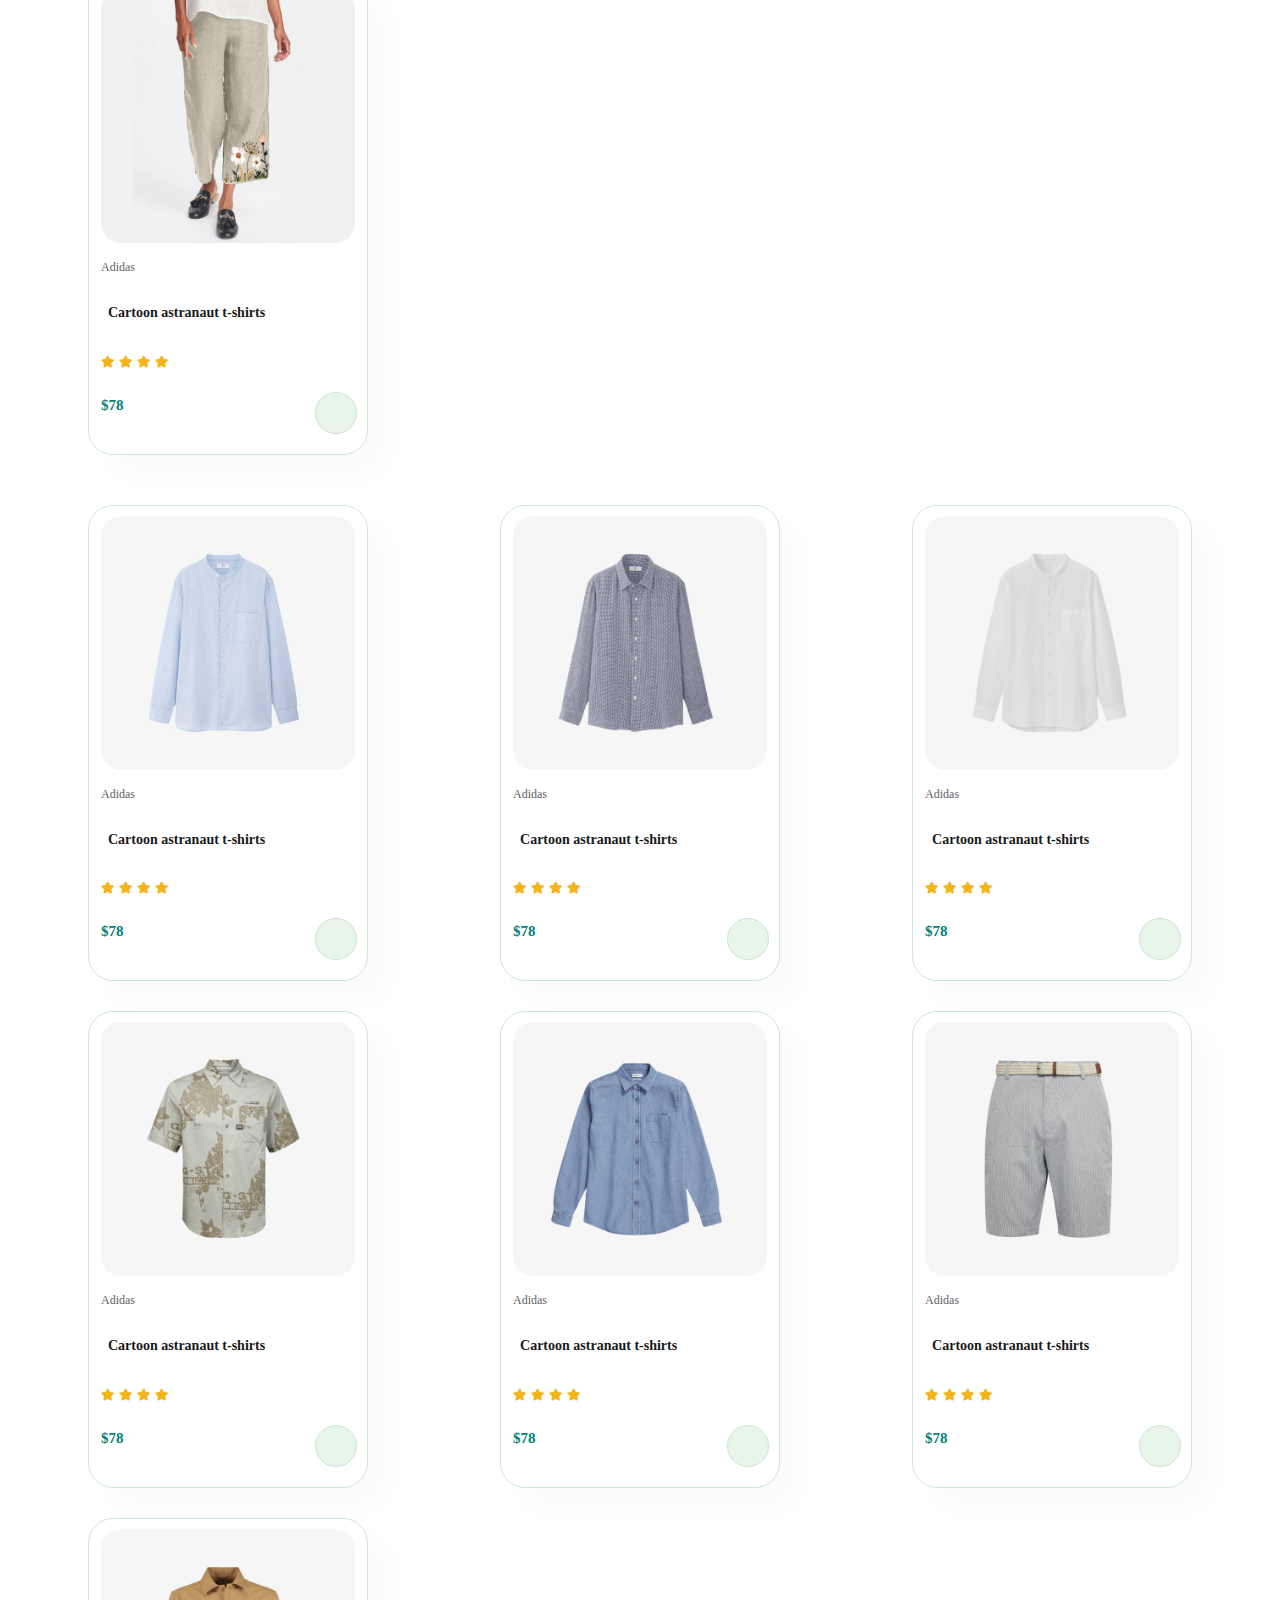
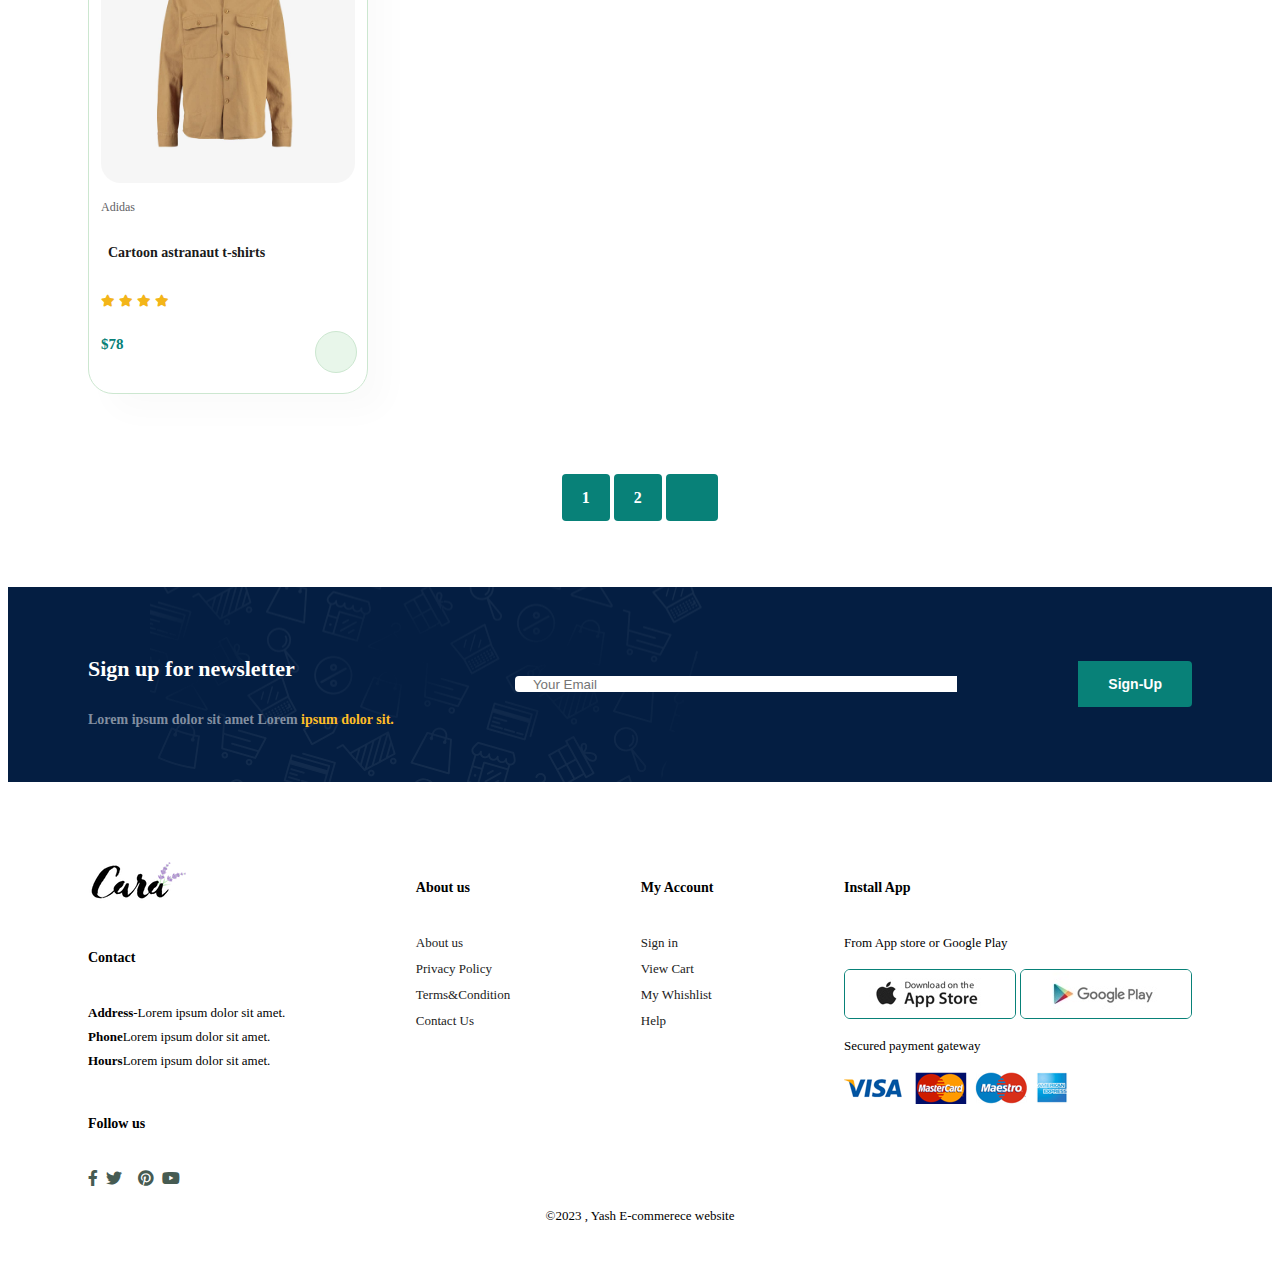
<file: shop.html>
<!DOCTYPE html>
<html lang="en">
  <head>
    <meta charset="UTF-8" />
    <meta name="viewport" content="width=device-width, initial-scale=1.0" />
    <title>E-commerece website</title>
    <link rel="stylesheet" href="style.css" />
    <link
      rel="stylesheet"
      href="https://pro.fontawesome.com/releases/v5.10.0/css/all.css"
    />
  </head>

  <body>
    <section id="header">
      <a href="#"><img src="Img/logo.png" class="logo" /></a>

      <div>
        <ul id="navbar">
          <li><a href="index.html">Home</a></li>
          <li><a class="active" href="shop.html">Shop</a></li>
          <li><a href="blog.html">Blog</a></li>
          <li><a href="about.html">About</a></li>
          <li><a href="Contact.html">Contact</a></li>
          <li id="lg-bag">
            <a href="cart.html"><i class="far fa-shopping-bag"></i></a>
          </li>
          <a href="#" id="close"><i class="far fa-times"></i></a>
        </ul>
      </div>
      <div id="mobile">
        <a href="cart.html"><i class="far fa-shopping-bag"></i></a>
        <i id="bar" class="fas fa-outdent"></i>
      </div>
    </section>
    <section id="page-header">
      <h2>#stayhome</h2>

      <p>Save more with coupons & upto 80%off!</p>
    </section>

    <section id="Product-1" class="section-p1">
      <div class="pro-container">
        <div class="pro" onclick="window.location.href='sproduct.html';">
          <img src="Img/product/f1.jpg" alt="" />
          <div class="descr">
            <span>Adidas</span>
            <h5>Cartoon astranaut t-shirts</h5>
            <div class="star">
              <i class="fas fa-star"></i>
              <i class="fas fa-star"></i>
              <i class="fas fa-star"></i>
              <i class="fas fa-star"></i>
            </div>
            <h4>$78</h4>
          </div>
          <a href="#"><i class="fal fa-shopping-cart cart"></i></a>
        </div>
        <div class="pro">
          <img src="Img/product/f2.jpg" alt="" />
          <div class="descr">
            <span>Adidas</span>
            <h5>Cartoon astranaut t-shirts</h5>
            <div class="star">
              <i class="fas fa-star"></i>
              <i class="fas fa-star"></i>
              <i class="fas fa-star"></i>
              <i class="fas fa-star"></i>
            </div>
            <h4>$78</h4>
          </div>
          <a href="#"><i class="fal fa-shopping-cart cart"></i></a>
        </div>
        <div class="pro">
          <img src="Img/product/f3.jpg" alt="" />
          <div class="descr">
            <span>Adidas</span>
            <h5>Cartoon astranaut t-shirts</h5>
            <div class="star">
              <i class="fas fa-star"></i>
              <i class="fas fa-star"></i>
              <i class="fas fa-star"></i>
              <i class="fas fa-star"></i>
            </div>
            <h4>$78</h4>
          </div>
          <a href="#"><i class="fal fa-shopping-cart cart"></i></a>
        </div>
        <div class="pro">
          <img src="Img/product/f4.jpg" alt="" />
          <div class="descr">
            <span>Adidas</span>
            <h5>Cartoon astranaut t-shirts</h5>
            <div class="star">
              <i class="fas fa-star"></i>
              <i class="fas fa-star"></i>
              <i class="fas fa-star"></i>
              <i class="fas fa-star"></i>
            </div>
            <h4>$78</h4>
          </div>
          <a href="#"><i class="fal fa-shopping-cart cart"></i></a>
        </div>
        <div class="pro">
          <img src="Img/product/f5.jpg" alt="" />
          <div class="descr">
            <span>Adidas</span>
            <h5>Cartoon astranaut t-shirts</h5>
            <div class="star">
              <i class="fas fa-star"></i>
              <i class="fas fa-star"></i>
              <i class="fas fa-star"></i>
              <i class="fas fa-star"></i>
            </div>
            <h4>$78</h4>
          </div>
          <a href="#"><i class="fal fa-shopping-cart cart"></i></a>
        </div>
        <div class="pro">
          <img src="Img/product/f6.jpg" alt="" />
          <div class="descr">
            <span>Adidas</span>
            <h5>Cartoon astranaut t-shirts</h5>
            <div class="star">
              <i class="fas fa-star"></i>
              <i class="fas fa-star"></i>
              <i class="fas fa-star"></i>
              <i class="fas fa-star"></i>
            </div>
            <h4>$78</h4>
          </div>
          <a href="#"><i class="fal fa-shopping-cart cart"></i></a>
        </div>
        <div class="pro">
          <img src="Img/product/f7.jpg" alt="" />
          <div class="descr">
            <span>Adidas</span>
            <h5>Cartoon astranaut t-shirts</h5>
            <div class="star">
              <i class="fas fa-star"></i>
              <i class="fas fa-star"></i>
              <i class="fas fa-star"></i>
              <i class="fas fa-star"></i>
            </div>
            <h4>$78</h4>
          </div>
          <a href="#"><i class="fal fa-shopping-cart cart"></i></a>
        </div>
      </div>
      <div class="pro-container">
        <div class="pro">
          <img src="Img/product/n1.jpg" alt="" />
          <div class="descr">
            <span>Adidas</span>
            <h5>Cartoon astranaut t-shirts</h5>
            <div class="star">
              <i class="fas fa-star"></i>
              <i class="fas fa-star"></i>
              <i class="fas fa-star"></i>
              <i class="fas fa-star"></i>
            </div>
            <h4>$78</h4>
          </div>
          <a href="#"><i class="fal fa-shopping-cart cart"></i></a>
        </div>
        <div class="pro">
          <img src="Img/product/n2.jpg" alt="" />
          <div class="descr">
            <span>Adidas</span>
            <h5>Cartoon astranaut t-shirts</h5>
            <div class="star">
              <i class="fas fa-star"></i>
              <i class="fas fa-star"></i>
              <i class="fas fa-star"></i>
              <i class="fas fa-star"></i>
            </div>
            <h4>$78</h4>
          </div>
          <a href="#"><i class="fal fa-shopping-cart cart"></i></a>
        </div>
        <div class="pro">
          <img src="Img/product/n3.jpg" alt="" />
          <div class="descr">
            <span>Adidas</span>
            <h5>Cartoon astranaut t-shirts</h5>
            <div class="star">
              <i class="fas fa-star"></i>
              <i class="fas fa-star"></i>
              <i class="fas fa-star"></i>
              <i class="fas fa-star"></i>
            </div>
            <h4>$78</h4>
          </div>
          <a href="#"><i class="fal fa-shopping-cart cart"></i></a>
        </div>
        <div class="pro">
          <img src="Img/product/n4.jpg" alt="" />
          <div class="descr">
            <span>Adidas</span>
            <h5>Cartoon astranaut t-shirts</h5>
            <div class="star">
              <i class="fas fa-star"></i>
              <i class="fas fa-star"></i>
              <i class="fas fa-star"></i>
              <i class="fas fa-star"></i>
            </div>
            <h4>$78</h4>
          </div>
          <a href="#"><i class="fal fa-shopping-cart cart"></i></a>
        </div>
        <div class="pro">
          <img src="Img/product/n5.jpg" alt="" />
          <div class="descr">
            <span>Adidas</span>
            <h5>Cartoon astranaut t-shirts</h5>
            <div class="star">
              <i class="fas fa-star"></i>
              <i class="fas fa-star"></i>
              <i class="fas fa-star"></i>
              <i class="fas fa-star"></i>
            </div>
            <h4>$78</h4>
          </div>
          <a href="#"><i class="fal fa-shopping-cart cart"></i></a>
        </div>
        <div class="pro">
          <img src="Img/product/n6.jpg" alt="" />
          <div class="descr">
            <span>Adidas</span>
            <h5>Cartoon astranaut t-shirts</h5>
            <div class="star">
              <i class="fas fa-star"></i>
              <i class="fas fa-star"></i>
              <i class="fas fa-star"></i>
              <i class="fas fa-star"></i>
            </div>
            <h4>$78</h4>
          </div>
          <a href="#"><i class="fal fa-shopping-cart cart"></i></a>
        </div>
        <div class="pro">
          <img src="Img/product/n7.jpg" alt="" />
          <div class="descr">
            <span>Adidas</span>
            <h5>Cartoon astranaut t-shirts</h5>
            <div class="star">
              <i class="fas fa-star"></i>
              <i class="fas fa-star"></i>
              <i class="fas fa-star"></i>
              <i class="fas fa-star"></i>
            </div>
            <h4>$78</h4>
          </div>
          <a href="#"><i class="fal fa-shopping-cart cart"></i></a>
        </div>
      </div>
    </section>

    <section id="pagination" class="section-p1">
      <a href="#">1</a>
      <a href="#">2</a>
      <a href="#"><i class="fal fa-long-arrow-alt-right"></i></a>
    </section>

    <section id="news-letter" class="section-p1 section-m1">
      <div class="news-text">
        <h4>Sign up for newsletter</h4>
        <p>Lorem ipsum dolor sit amet Lorem <span>ipsum dolor sit.</span></p>
      </div>

      <div class="form"><input type="text" placeholder="Your Email" /></div>
      <button class="normal">Sign-Up</button>
    </section>
    <footer class="section-p1">
      <div class="col">
        <img class="logo" src="Img/logo.png" alt="" />
        <h4>Contact</h4>
        <p><strong>Address</strong>-Lorem ipsum dolor sit amet.</p>
        <p><strong>Phone</strong>Lorem ipsum dolor sit amet.</p>
        <p><strong>Hours</strong>Lorem ipsum dolor sit amet.</p>
        <div class="follow">
          <h4>Follow us</h4>
          <div class="icon">
            <i class="fab fa-facebook-f"></i>
            <i class="fab fa-twitter"></i>
            <i class="fab fa-Instagram"></i>
            <i class="fab fa-pinterest"></i>
            <i class="fab fa-youtube"></i>
          </div>
        </div>
      </div>
      <div class="col">
        <h4>About us</h4>
        <a href="#">About us</a>
        <a href="#">Privacy Policy</a>
        <a href="#">Terms&Condition</a>
        <a href="#">Contact Us</a>
      </div>
      <div class="col">
        <h4>My Account</h4>
        <a href="#">Sign in</a>
        <a href="#">View Cart</a>
        <a href="#">My Whishlist</a>
        <a href="#">Help</a>
      </div>

      <div class="col install">
        <h4>Install App</h4>
        <p>From App store or Google Play</p>
        <div class="row">
          <img src="Img/pay/app.jpg" alt="" />
          <img src="Img/pay/play.jpg" alt="" />
        </div>
        <p>Secured payment gateway</p>
        <img src="Img/pay/pay.png" alt="" />
      </div>

      <div class="copywright">
        <p>©2023 , Yash E-commerece website</p>
      </div>
    </footer>
    <script src="script.js"></script>
  </body>
</html>
</file>
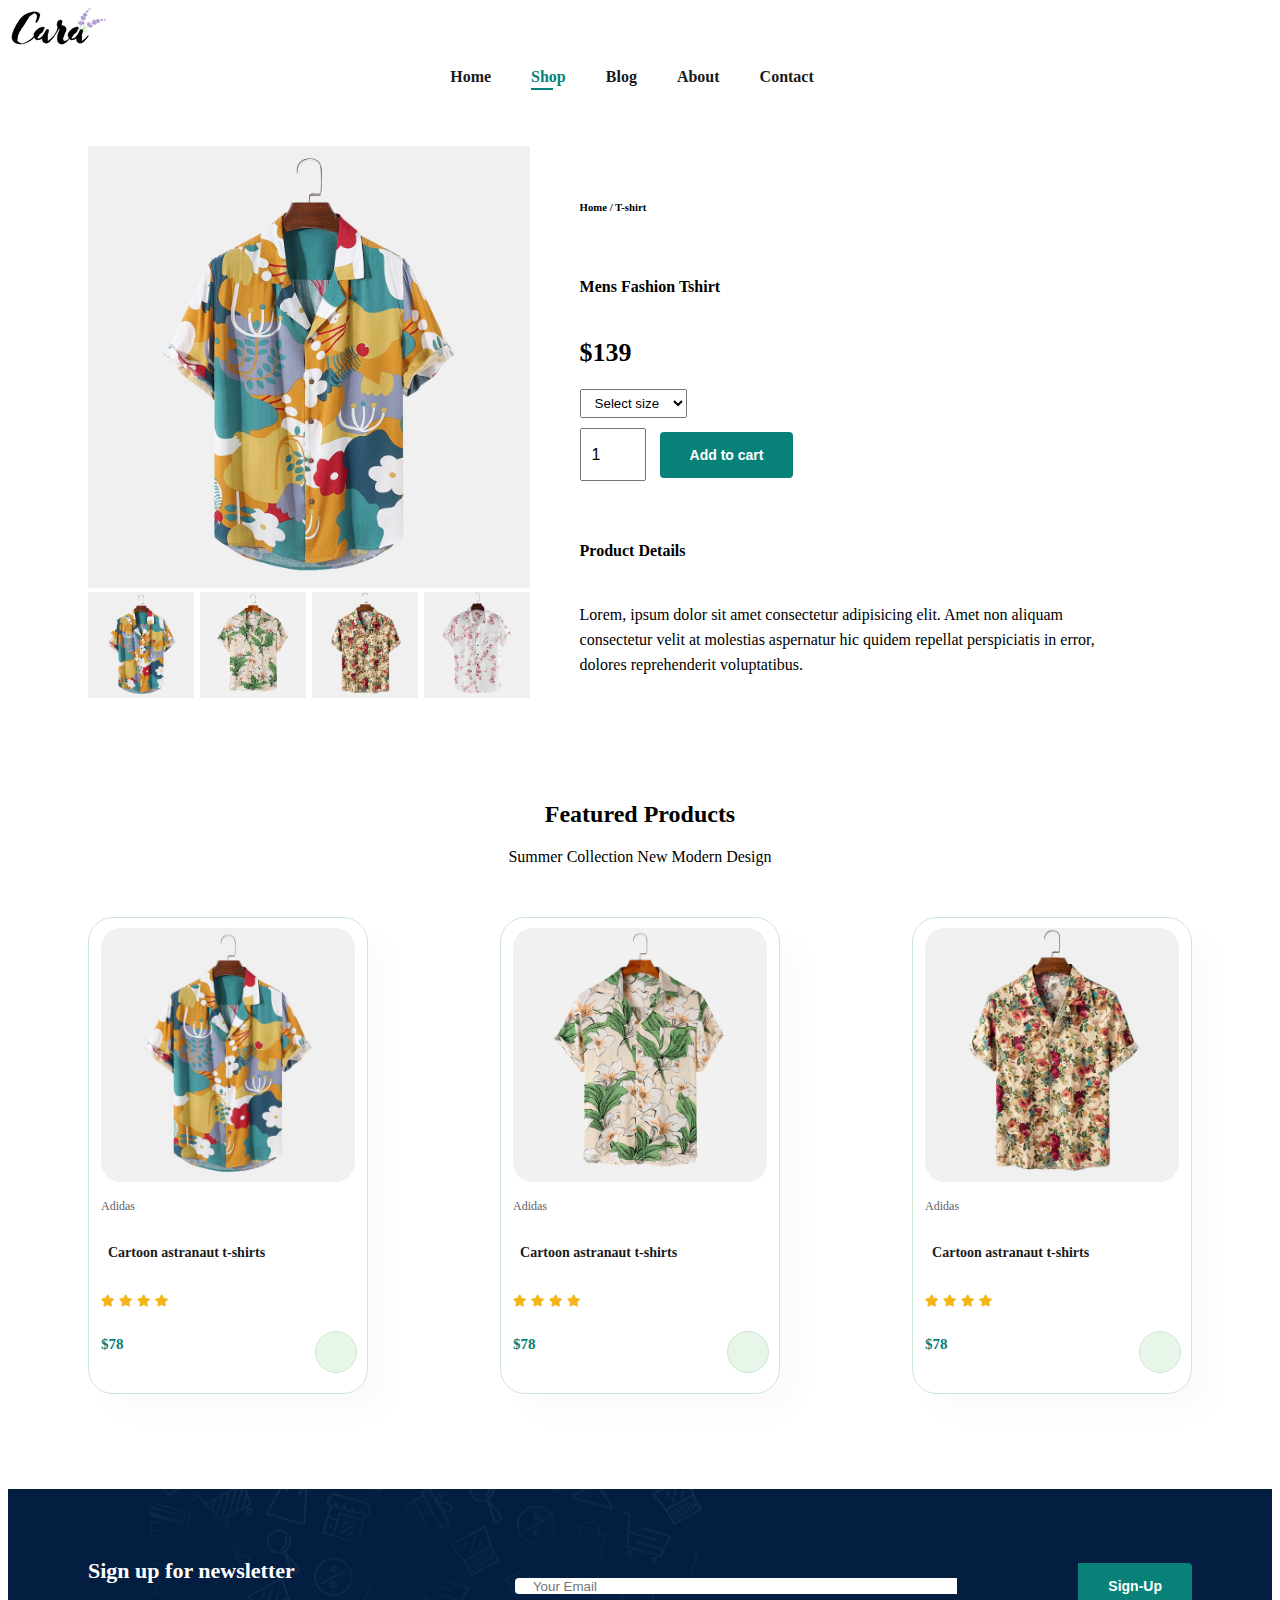
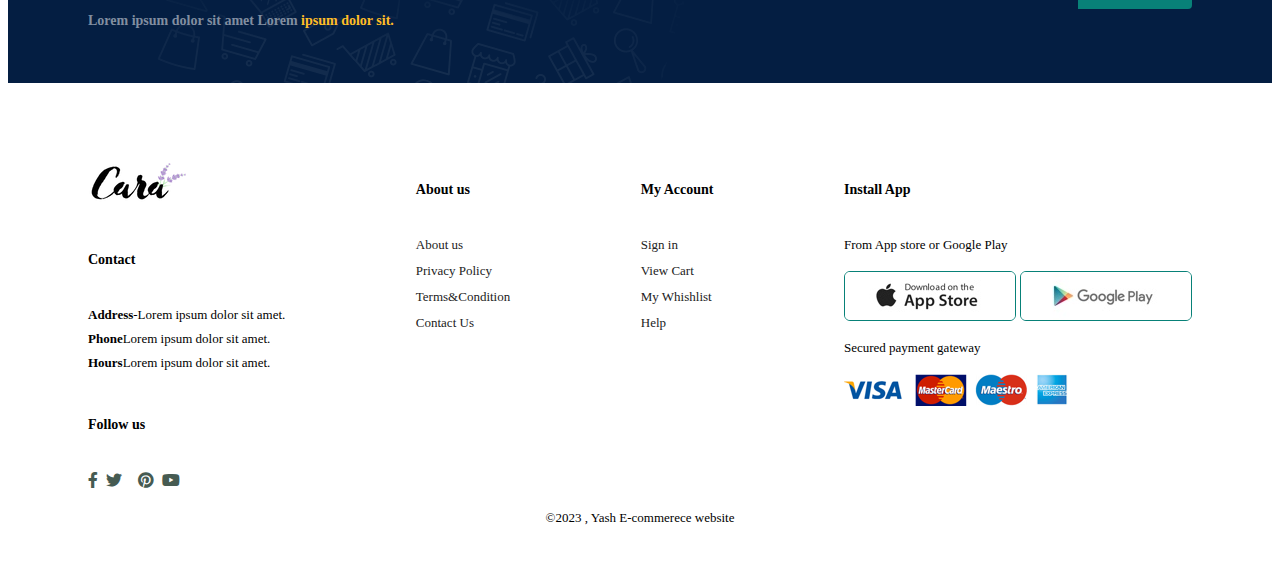
<file: sproduct.html>
<!DOCTYPE html>
<html lang="en">
  <head>
    <meta charset="UTF-8" />
    <meta name="viewport" content="width=device-width, initial-scale=1.0" />
    <title>E-commerece website</title>
    <link rel="stylesheet" href="style.css" />
    <link
      rel="stylesheet"
      href="https://pro.fontawesome.com/releases/v5.10.0/css/all.css"
    />
  </head>

  <body>
    <section id="header">
      <a href="#"><img src="Img/logo.png" class="logo" /></a>

      <div>
        <ul id="navbar">
          <li><a href="index.html">Home</a></li>
          <li><a class="active" href="shop.html">Shop</a></li>
          <li><a href="blog.html">Blog</a></li>
          <li><a href="about.html">About</a></li>
          <li><a href="Contact.html">Contact</a></li>
          <li id="lg-bag">
            <a href="cart.html"><i class="far fa-shopping-bag"></i></a>
          </li>
          <a href="#" id="close"><i class="far fa-times"></i></a>
        </ul>
      </div>
      <div id="mobile">
        <a href="cart.html"><i class="far fa-shopping-bag"></i></a>
        <i id="bar" class="fas fa-outdent"></i>
      </div>
    </section>

    <section id="prodetails" class="section-p1">
      <div class="single-pro-image">
        <img src="Img/product/f1.jpg" width="100%" id="MainImg" alt="" />
        <div class="small-img-group">
          <div class="small-img-col">
            <img
              src="Img/product/f1.jpg"
              width="100%"
              class="small-img"
              alt=""
            />
          </div>
          <div class="small-img-col">
            <img
              src="Img/product/f2.jpg"
              width="100%"
              class="small-img"
              alt=""
            />
          </div>
          <div class="small-img-col">
            <img
              src="Img/product/f3.jpg"
              width="100%"
              class="small-img"
              alt=""
            />
          </div>
          <div class="small-img-col">
            <img
              src="Img/product/f4.jpg"
              width="100%"
              class="small-img"
              alt=""
            />
          </div>
        </div>
      </div>
      <div class="single-pro-details">
        <h6>Home / T-shirt</h6>
        <h4>Mens Fashion Tshirt</h4>
        <h2>$139</h2>
        <select>
          <option>Select size</option>
          <option>XL</option>
          <option>XXL</option>
          <option>Small</option>
          <option>Large</option>
        </select>
        <input type="number" value="1" />
        <button class="normal">Add to cart</button>
        <h4>Product Details</h4>
        <span
          >Lorem, ipsum dolor sit amet consectetur adipisicing elit. Amet non
          aliquam consectetur velit at molestias aspernatur hic quidem repellat
          perspiciatis in error, dolores reprehenderit voluptatibus.</span
        >
      </div>
    </section>
    <section id="Product-1" class="section-p1">
      <h2>Featured Products</h2>
      <p>Summer Collection New Modern Design</p>
      <div class="pro-container">
        <div class="pro">
          <img src="Img/product/f1.jpg" alt="" />
          <div class="descr">
            <span>Adidas</span>
            <h5>Cartoon astranaut t-shirts</h5>
            <div class="star">
              <i class="fas fa-star"></i>
              <i class="fas fa-star"></i>
              <i class="fas fa-star"></i>
              <i class="fas fa-star"></i>
            </div>
            <h4>$78</h4>
          </div>
          <a href="#"><i class="fal fa-shopping-cart cart"></i></a>
        </div>
        <div class="pro">
          <img src="Img/product/f2.jpg" alt="" />
          <div class="descr">
            <span>Adidas</span>
            <h5>Cartoon astranaut t-shirts</h5>
            <div class="star">
              <i class="fas fa-star"></i>
              <i class="fas fa-star"></i>
              <i class="fas fa-star"></i>
              <i class="fas fa-star"></i>
            </div>
            <h4>$78</h4>
          </div>
          <a href="#"><i class="fal fa-shopping-cart cart"></i></a>
        </div>
        <div class="pro">
          <img src="Img/product/f3.jpg" alt="" />
          <div class="descr">
            <span>Adidas</span>
            <h5>Cartoon astranaut t-shirts</h5>
            <div class="star">
              <i class="fas fa-star"></i>
              <i class="fas fa-star"></i>
              <i class="fas fa-star"></i>
              <i class="fas fa-star"></i>
            </div>
            <h4>$78</h4>
          </div>
          <a href="#"><i class="fal fa-shopping-cart cart"></i></a>
        </div>
       
       
       
    </section>

    <section id="news-letter" class="section-p1 section-m1">
      <div class="news-text">
        <h4>Sign up for newsletter</h4>
        <p>Lorem ipsum dolor sit amet Lorem <span>ipsum dolor sit.</span></p>
      </div>

      <div class="form"><input type="text" placeholder="Your Email" /></div>
      <button class="normal">Sign-Up</button>
    </section>
    <footer class="section-p1">
      <div class="col">
        <img class="logo" src="Img/logo.png" alt="" />
        <h4>Contact</h4>
        <p><strong>Address</strong>-Lorem ipsum dolor sit amet.</p>
        <p><strong>Phone</strong>Lorem ipsum dolor sit amet.</p>
        <p><strong>Hours</strong>Lorem ipsum dolor sit amet.</p>
        <div class="follow">
          <h4>Follow us</h4>
          <div class="icon">
            <i class="fab fa-facebook-f"></i>
            <i class="fab fa-twitter"></i>
            <i class="fab fa-Instagram"></i>
            <i class="fab fa-pinterest"></i>
            <i class="fab fa-youtube"></i>
          </div>
        </div>
      </div>
      <div class="col">
        <h4>About us</h4>
        <a href="#">About us</a>
        <a href="#">Privacy Policy</a>
        <a href="#">Terms&Condition</a>
        <a href="#">Contact Us</a>
      </div>
      <div class="col">
        <h4>My Account</h4>
        <a href="#">Sign in</a>
        <a href="#">View Cart</a>
        <a href="#">My Whishlist</a>
        <a href="#">Help</a>
      </div>

      <div class="col install">
        <h4>Install App</h4>
        <p>From App store or Google Play</p>
        <div class="row">
          <img src="Img/pay/app.jpg" alt="" />
          <img src="Img/pay/play.jpg" alt="" />
        </div>
        <p>Secured payment gateway</p>
        <img src="Img/pay/pay.png" alt="" />
      </div>

      <div class="copywright">
        <p>©2023 , Yash E-commerece website</p>
      </div>
    </footer>
<script>
    var MainImg = document.getElementById("MainImg");
    var smallimg=document.getElementsByClassName("small-img");
    
    smallimg[0].onclick = function() {
        MainImg.src = smallimg[0].src; 
    }
  
    smallimg[1].onclick= function(){
        MainImg.src=smallimg[1].src;
    }
    smallimg[2].onclick= function(){
        MainImg.src=smallimg[2].src;
    }
    smallimg[3].onclick= function(){
        MainImg.src=smallimg[3].src;
    }
</script>

    <script src="script.js"></script>
  </body>
</html>
</file>
<file: style.css>
button #header {
  display: flex;
  align-items: center;
  justify-content: space-between;
  padding: 20px 80px;
  background: color #e3e6f3;
  box-shadow: 0 5px 15px rgba(0, 0, 0, 0.06);
  z-index: 999;
  position: sticky;
  top: 0;
  left: 0;
}

#navbar {
  display: flex;
  justify-content: center;
  align-items: center;
}

#navbar li {
  list-style: none;
  padding: 0px 20px;
  position: relative;
}

#navbar li a {
  text-decoration: none;
  font-size: 16px;
  font-weight: 600;
  color: #1a1a1a;
  transition: 0.3s ease;
}

#navbar li a:hover,
#navbar li a.active {
  color: #088178;
}

#navbar li a.active::after,
#navbar li a:hover::after {
  content: "";
  width: 30%;
  height: 2px;
  background: #088178;
  position: absolute;
  bottom: -4px;
  left: 20px;
}
#mobile {
  display: none;
  align-items: center;
}

#close {
  display: none;
}
#hero {
  background-image: url(Img/hero1.png);
  height: 90vh;
  width: 100%;
  background-position: top 25% right 0;
  background-size: cover;
  padding: 0 80px;
  display: flex;
  align-items: flex-start;
  justify-content: center;
  flex-direction: column;
}
.section-m1 {
  margin: 40px 0;
}

button.normal {
  font-size: 14px;
  font-weight: 600;
  padding: 15px 30px;
  color: black;
  background-color: white;
  border-radius: 4px;
  cursor: pointer;
  border: none;
  outline: none;
  transition: 0.2s;
}
button.white {
  font-size: 13px;
  font-weight: 600;
  padding: 11px 18px;
  color: white;
  background-color: transparent;
  border-radius: 4px;
  cursor: pointer;
  border: 1px solid white;
  outline: none;
  transition: 0.2s;
}

#hero h4 {
  padding-bottom: 15px;
}

#hero h1 {
  color: #088178;
}

#hero button {
  background-image: url(Img/button.png);
  background-color: transparent;
  color: #088178;
  padding: 14px 80px 14px 65px;
  background-repeat: no-repeat;
  cursor: pointer;
  font-weight: 700;
  font-size: 15px;
}

.section-p1 {
  padding: 40px 80px;
}
#feature .feature-box {
  width: 180px;
  text-align: center;
  padding: 25px 15px;
  box-shadow: 20px 20px 34px rgba(0, 0, 0, 0.03);
  border: 1px solid #cce7d0;
  border-radius: 4px;
  margin: 15px 0;
}
#feature .feature-box:hover {
  box-shadow: 10px 10px 54px rgba(70, 62, 221, 0.1);
}
#feature .feature-box img {
  width: 100%;
}

#feature .feature-box h6 {
  padding: 9px 8px 6px 8px;
  line-height: 1;
  border-radius: 4px;
  background-color: #fddde4;
  display: inline-block;
  margin-bottom: 10px;
}
#feature {
  display: flex;
  align-items: center;
  justify-content: space-between;
  flex-wrap: wrap;
}

#feature .feature-box:nth-child(2) h6 {
  background-color: #cdebbc;
}
#feature .feature-box:nth-child(3) h6 {
  background-color: #d1e8f2;
}
#feature .feature-box:nth-child(4) h6 {
  background-color: #cdd4f8;
}
#feature .feature-box:nth-child(5) h6 {
  background-color: #f6dbf6;
}
#feature .feature-box:nth-child(6) h6 {
  background-color: #fff2e5;
}

#Product-1 {
  text-align: center;
}

#Product-1 .pro-container {
  display: flex;
  justify-content: space-between;
  padding-top: 20px;
  flex-wrap: wrap;
}
#Product-1 .pro {
  width: 23%;
  min-width: 250px;
  padding: 10px 12px;
  border: 1px solid #cce7d0;
  border-radius: 25px;
  cursor: pointer;
  box-shadow: 20px 20px 30px rgba(0, 0, 0, 0.02);
  margin: 15px 0;
  transition: 0.2s ease;
  position: relative;
}
#Product-1 .pro img {
  width: 100%;
  border-radius: 20px;
}

#Product-1 .pro:hover {
  box-shadow: 20px 20px 30px rgba(0, 0, 0, 0.06);
}

#Product-1 .pro .descr {
  text-align: start;
  padding: 10px 0;
}

#Product-1 .pro .descr span {
  color: #606063;
  font-size: 12px;
}
#Product-1 .pro .descr h5 {
  padding: 7px;
  color: #1a1a1a;
  font-size: 14px;
}

#Product-1 .pro .descr i {
  font-size: 12px;
  color: rgb(243, 181, 25);
}
#Product-1 .pro .descr h4 {
  padding-top: 7px;
  font-size: 15px;
  font-weight: 700;
  color: #088178;
}
#Product-1 .pro .cart {
  width: 40px;
  height: 40px;
  line-height: 40px;
  border-radius: 50px;
  background-color: #e8f6ea;
  font-weight: 500;
  color: #088178;
  border: 1px solid #cce7d0;
  position: absolute;
  bottom: 20px;
  right: 10px;
}

#banner {
  display: flex;
  flex-direction: column;
  justify-content: center;
  align-items: center;
  text-align: center;
  background-image: url(Img/banner/b2.jpg);
  width: 100%;
  height: 40vh;
  background-size: cover;
  background-position: center;
}
#banner h4 {
  color: #fff;
  font-size: 15px;
}

#banner h2 {
  color: #fff;
  font-size: 30px;
  padding: 10px 0;
}
#banner h2 span {
  color: #ef3636;
}
#banner button:hover {
  background-color: #088178;
  color: #fff;
}

#sm-banner .banner-box {
  display: flex;
  flex-direction: column;
  justify-content: center;
  align-items: flex-start;

  background-image: url(Img/banner/b17.jpg);
  min-width: 580px;
  background-repeat: no-repeat;
  background-size: cover;
  background-position: center;
  padding: 30px;
  height: 50vh;
}
#sm-banner .banner-box2 {
  background-image: url(Img/banner/b10.jpg);
}
#sm-banner {
  display: flex;
  justify-content: space-between;
  flex-wrap: wrap;
}
#sm-banner h4 {
  color: #fff;
  font-size: 20px;
  font-weight: 300;
}
#sm-banner h2 {
  color: #fff;
  font-size: 28px;
  font-weight: 800;
}
#sm-banner span {
  color: #fff;
  font-size: 14px;
  font-weight: 500;
  padding: bottom 15px;
}
#sm-banner .banner-box:hover button {
  background: #088178;
  border: 1px solid #088178;
}
#banner-3 {
  display: flex;
  justify-content: space-between;
  flex-wrap: wrap;
  padding: 0 80px;
}
#banner-3 .banner-box {
  display: flex;
  flex-direction: column;
  justify-content: center;
  align-items: flex-start;
  height: 30vh;
  background-image: url(Img/banner/b7.jpg);
  min-width: 30%;
  background-repeat: no-repeat;
  background-size: cover;
  background-position: center;
  padding: 20px;
  margin: bottom 20px;
}
#banner-3 h2 {
  color: white;
  font-weight: 900;
  font-size: 22px;
}
#banner-3 h3 {
  color: #ec544e;
  font-weight: 800;
  font-size: 15px;
}
#banner-3 .banner-box2 {
  background-image: url(Img/banner/b4.jpg);
}

#banner-3 .banner-box3 {
  background-image: url(Img/banner/b18.jpg);
}

#news-letter {
  display: flex;
  justify-content: space-between;
  flex-wrap: wrap;
  align-items: center;
  background-image: url(Img/banner/b14.png);
  background-repeat: no-repeat;
  background-position: 20% 30%;
  background-color: #041e42;
}
#news-letter h4 {
  font-size: 22px;
  font-weight: 700;
  color: #fff;
}
#news-letter p {
  font-size: 14px;
  font-weight: 600;
  color: #818ea0;
}
#news-letter p span {
  color: #ffbd27;
}

#news-letter input {
  height: 3.125rem;
  padding: 0 1.25em;
  height: 14px;
  width: 100%;
  border: 1px solid transparent;
  border-radius: 4px;
  outline: none;
  border-top-right-radius: 0;
  border-bottom-right-radius: 0;
}
#news-letter button {
  background-color: #088178;
  color: white;
  white-space: nowrap;
  border-top-left-radius: 0;
  border-bottom-left-radius: 0;
}

#news-letter .form {
  display: flex;
  width: 40%;
}
footer {
  display: flex;
  flex-wrap: wrap;
  justify-content: space-between;
}
footer .col {
  display: flex;
  flex-direction: column;
  align-items: flex-start;
  margin-bottom: 20px;
}
footer .logo {
  margin-bottom: 30px;
}
footer h4 {
  font-size: 14px;
  padding-bottom: 20px;
}
footer p {
  font-size: 13px;
  margin: 0 0 8px 0;
}
footer a {
  font-size: 13px;
  margin: 0 0 8px 0;
  text-decoration: none;
  color: #222;
  margin-bottom: 10px;
}
footer .follow {
  margin-top: 20px;
}
footer .follow i {
  color: #465b52;
  padding-right: 4px;
  cursor: pointer;
}
footer .install .row img {
  border: 1px solid #088178;
  border-radius: 6px;
}
footer .install img {
  margin: 10px 0 15px 0;
}
footer .follow i:hover,
footer a:hover {
  color: #088178;
}
footer .copywright {
  width: 100%;
  text-align: center;
}

@media (max-width: 799px) {

.section-p1{
  padding: 40px 40px;
}
  #navbar {
    display: flex;
    flex-direction: column;

    align-items: flex-start;
    justify-content: flex-start;
    position: fixed;
    top: 0;
    right: -300px;
    height: 100vh;
    width: 300px;
    background-color: #e3e6f3;
    box-shadow: 0 40px 60px rgba(0, 0, 0, 0.1);
    padding: 80px 0 0 10px;
    transition: 0.3s;
  }
  #navbar li {
    margin-bottom: 25px;
  }
  #navbar.active {
    right: 0px;
  }

  #mobile {
    display: flex;
    align-items: center;
  }

  #mobile i {
    color: #1a1a1a;
    font-size: 24px;
    padding-left: 20px;
  }
  #close {
    display: initial;
    position: absolute;
    top: 30px;
    left: 30px;
    color: #222;
    font-size: 24px;
  }
  #lg-bag {
    display: none;
  }
  #hero {
   
    height: 70vh;
  
    padding: 0 80px;
    background-position: top 30% right:30%;
  }
  #feature {
   
    justify-content: center;
  
}

#feature .feature-box {

  margin: 15px 15px;
}

#Product-1 .pro-container {
 
  justify-content: center;
}
#Product-1 .pro {

  margin: 15px;

}
#sm-banner .banner-box {
 min-width: 100%;
 height:30vh ;
  padding: 30px;
  
}
#banner-3 {

  padding: 40px;
}

#banner-3 .banner-box {

  width: 28%;

}
#news-letter .form {

  width: 70%;
}
}

@media (max-width:477px) {
  #header{
    padding:10px 30px ;
  }

  #hero{
    padding: 20px 20px;
    background-position: 55%;
  }

  h2{
    font-size: 32px;
  }

  h1{
    font-size: 38px;
  }

  .section-p1{
    padding: 20px 20px;
  }
  #feature .feature-box {
    width: 155px;
    margin: 0 0 15px 0;
}

/* Single product */
#prodetails{
  display: flex;
  flex-direction: column;
}

#prodetails .single-pro-image{
  width: 100%;
  margin-right: 0px;
}
#prodetails .single-pro-details{
  width: 100%;
}

#blog .blog-box{
  display: flex;
  flex-direction: column;
  align-items: flex-start;
}
#blog{
  padding: 100px 20px 0 20px;
}
#blog .blog-img{
  width: 100%;
  margin-right: 0px;
  margin-bottom: 30px;
}
#blog .blog-details{
  width: 100%;
}
/* About */
#about-head{
 flex-direction: column;
}
#about-head img {
  width: 100%;
  margin-bottom: 20px;
 
}
#about-head div {
  padding-left: 0px;
}
#about-app .video{
  width: 100%;
  
}
}
#page-header{
  background-image: url(Img/banner/b1.jpg);
  width: 100%;
  height: 40vh;
  background-size: cover;
  display: flex;
  justify-content: center;
  flex-direction: column;
  text-align: center;
  padding: 14px;
}
#page-header h2,
#page-header p{
  color: #fff;
}

#pagination{
  text-align: center;
}
#pagination a {
  text-decoration: none;
  background-color: #088178;
  padding: 15px 20px;
  border-radius: 4px;
  color: #fff;
  font-weight: 600;
}

#pagination a i{
  font-size:16px ;
  font-weight: 600;
}
#prodetails{
  display: flex;
  margin-top: 20px;
}

#prodetails .single-pro-image{
width: 40%;
margin-right: 50px;
}
.small-img-group{
  display: flex;
  justify-content: space-between;
}
.small-img-col{
  flex-basis: 24%;
  cursor: pointer;
}
#prodetails .single-pro-details{
  width: 50%;
  padding-top: 30px;

  
}

#prodetails .single-pro-details h4{
  padding: 40px 0 20px 0;
}

#prodetails .single-pro-details h2{
 font-size: 26px;
}

#prodetails .single-pro-details select{
  display: block;
  padding: 5px 10px ;
  margin-bottom: 10px;
}

#prodetails .single-pro-details input{
  width: 50px;
  height: 47px;
  padding-left: 10px;
  font-size: 16px;
  margin-right: 10px;
}

#prodetails .single-pro-details button{
  background-color: #088178;
  color: #fff;

}

#prodetails .single-pro-details input:focus{
outline: none;  

}

#prodetails .single-pro-details span{
  line-height: 25px;
}

#page-header.blog-header{
  background-image: url(Img/banner/b19.jpg);
}

#blog{
  padding: 150px 150px 0 150px;
}

#blog .blog-box{
  display: flex;
  align-items: center;
  width: 100%;
  position: relative;
  padding-bottom: 90px;
}

#blog .blog-img{
width: 50%;
margin-right: 40px;
}

#blog img{
  width: 100%;
  height: 300px;
  object-fit: cover;
}

#blog .blog-details{
  width: 50%;

}

#blog .blog-details a{
  text-decoration: none;
  font-size: 11px;
  color: black;
  font-weight: 700;
  position: relative;
  transition: 0.3s;
}

#blog .blog-details a::after{
  content: "";
  width: 50px;
  height: 1px;
  background-color: #000;
  position: absolute;
  top: 4px;
  right: -60px;


}

#blog .blog-details a:hover{
  color: #088178;
}

#blog .blog-details a:hover:after{
  background-color: #088178;
}

#blog .blog-box h1{
  position: absolute;
  top: -40px;
  left: 0;
  font-size: 70px;
  font-weight: 700;
  color: #c9cbce;
  z-index: -9;

}

#page-header.about-header{
  background-image: url(Img/About/banner.png);
}

#about-head img{
  width: 50%;
  height: auto;
}

#about-head{
  display: flex;
  align-items: center;
}

#about-head div{
  padding-left: 40px;
}

#about-app{
  text-align: center;
}

#about-app .video{
  width: 70%;
  height: 100%;
  margin: 30px auto 0 auto;
}

#about-app .video video{
  width: 100%;
  height: 100%;
  border-radius: 20px;
}

#contact-details{
  display: flex;
  align-items: center;
  justify-content: space-between;
}

#contact-details .details{
  width: 40%;
}

#contact-details .details span{
  font-size: 12px;
}

#contact-details .details h2{
  font-size: 26px; 
  line-height: 35px;
  padding: 20px 0;

}

#contact-details .details h3{
  font-size: 16px; 
  padding-bottom: 15px;
 
}

#contact-details .details li{
  list-style: none;
  display: flex;
  padding: 10px 0;
}

#contact-details .details li i{
  font-size: 14px;
  padding-right: 22px;
}

#contact-details .details p{
  margin: 0;
  font-size: 14px;
}

#contact-details .map{
  width: 55%;
  height: 400px;
}
#contact-details .map iframe{
  width: 100%;
  height: 100%;
}
#form-details  {
display: flex;
justify-content: space-between;
margin: 30px;
padding: 80px;
border: 1px solid #e1e1e1;
}

#form-details form{
  width: 65%;
  display: flex;
  flex-direction: column;
  align-items: flex-start;


}
#form-details form span{
  font-size: 12px;
}
#form-details form h2{
  font-size: 26px;
  line-height: 35px;
  padding: 20px 0;
}

#form-details form input,
#form-details form textarea{
  width: 100%;
  padding: 12px 15px ;
  outline: none;
  margin-bottom: 20px;
  border: 1px solid #e1e1e1;
}

#form-details form button{
  background-color: #088178;
  color: #fff;
}

#form-details .people div{
  padding-bottom: 25px;
  display: flex;
  align-items: flex-start;

}
#form-details .people div img{
  width: 65px;
  height: 65px;
  object-fit: cover;
  margin-right: 15px;
}
#form-details .people div p{
  margin: 0;
  font-size: 13px;
line-height: 25px;
}
#form-details .people div p span{
  display: block;
  font-size: 16px;
font-weight: 600;
color: #000;
}

#cart table{
  width:100% ;
  border-collapse: collapse;
  table-layout: fixed;
  white-space: nowrap;

}
#cart table img{
width: 70px;
}

#cart table td:nth-child(1){
  width: 100px;
  text-align: center;

}
#cart table td:nth-child(2){
  width: 150px;
  text-align: center;

}
#cart table td:nth-child(3){
  width: 250px;
  text-align: center;

}
#cart table td:nth-child(4),
#cart table td:nth-child(5),
#cart table td:nth-child(6)
{
  width: 150px;
  text-align: center;

}
#cart table td:nth-child(5) input{
  width: 70px;
  padding: 10px 5px 10px 15px;
}

#cart table thead{
  border: 1px solid #e2e9e1;
  border-left:none ;
  border-right: none;
}
#cart table thead td{
  font-weight: 700;
  text-transform: uppercase;
  font-size: 13px;
  padding: 18px 0;
}

#cart table tbody td tr{
  padding-top: 15px;

}
#cart table tbody td {
  font-size: 13px;
}

#cart-add{
  display: flex;
  flex-wrap: wrap;
  justify-content: space-between;
}
 #coupon{
width: 50%;
margin-bottom: 30px;
}
#coupon h3{
  padding-bottom: 15px;
}
#coupon input{
  padding: 10px 20px ;
  outline: none;
  width: 60%;
  margin-right: 10px;
  border:1px solid #e2e9e1;
}

#coupon button,
#subtotal button*66 {
  background-color: #088178;
  color: white;
  padding: 12px 20px;
}

#subtotal{
  width: 50%;
  margin-bottom: 30px;
  border: 1px solid #e2e9e1;
  padding:30px ;
}
#subtotal table{
  border-collapse: collapse;
  width: 100%;
  margin-bottom: 20px;
}
#subtotal table td{ 
  width: 50%;
  border:1px solid #e2e9e1 ;
  padding: 10px;
  font-size: 13px;
}

#subtotal {
  padding-bottom: 15px;
}
</file>
